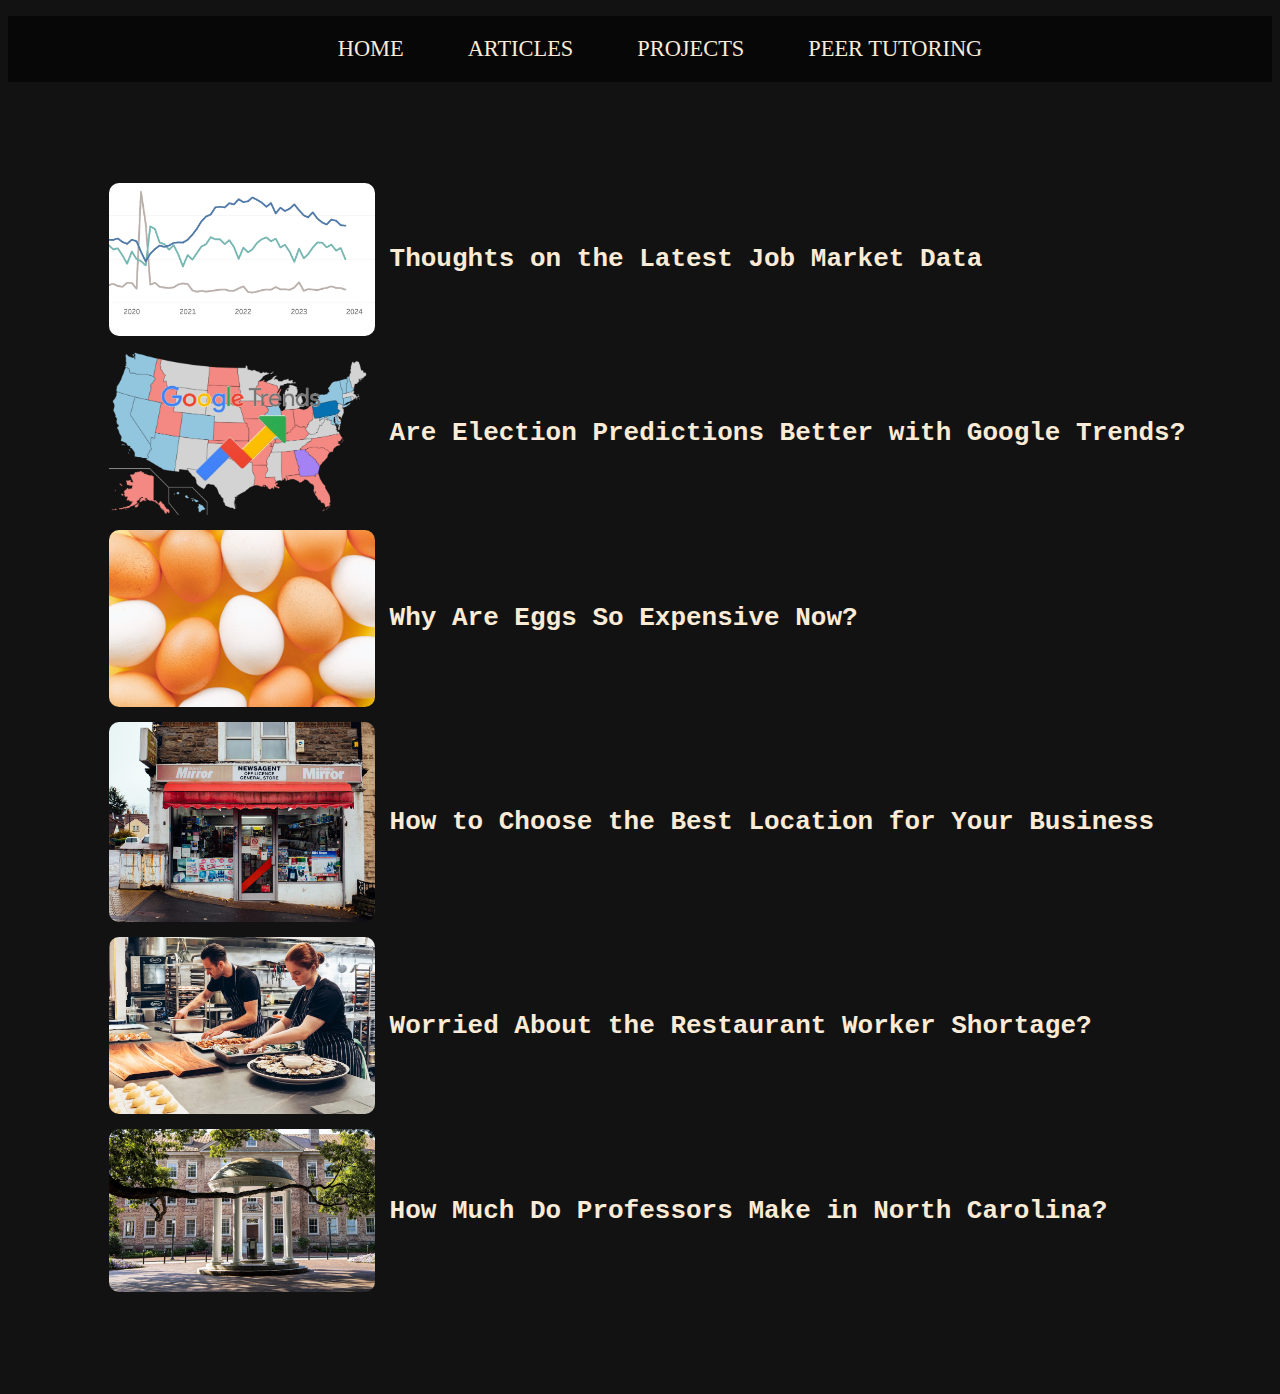
<file: articles/index.html>
<!DOCTYPE html>
<html lang="en">
    <head>

        <!-- Google tag (gtag.js) -->
        <script async src="https://www.googletagmanager.com/gtag/js?id=G-FD47FPSN6Q"></script>
        <script>
        window.dataLayer = window.dataLayer || [];
        function gtag(){dataLayer.push(arguments);}
        gtag('js', new Date());

        gtag('config', 'G-FD47FPSN6Q');
        </script>

        <meta charset="UTF-8">
        <meta name="viewport" content="width=device-width, initial-scale=1">
        <link rel="stylesheet" type="text/css" href="../css/articleHome.css"/>
        <script src="../js/links.js" defer></script>
        <title>Articles</title>
    </head>

        
    <body>
        <nav>
            <ul id="menu">
                <li id="linkHome" data-link="../index.html">HOME</li>
                <li id="linkArticles" data-link="index.html">ARTICLES</li>
                <li id="linkProjects" data-link="../projects.html">PROJECTS</li>
                <li id="linkTutoring" data-link="../resources/PeerTutoringFlyer.pdf">PEER TUTORING</li>
            </ul>
        </nav>
        <div class="content">
            <div class="article-table">
                <img class="article-img" src="assets/job_market_2024_cover.png"/>
                <a class="article-link" href="job_market_jan_2024.html">Thoughts on the Latest Job Market Data</a>
                <img class="article-img" src="assets/gtstates-1-768x475.png" alt="US Google Trends"/>
                <a class="article-link" href="are_election_predictions_better_with_google.html">Are Election Predictions Better with Google Trends?</a>

                <img class="article-img" src="assets/pexels-anna-shvets-4045568-scaled.jpg" alt="Eggs"/>
                <a class="article-link" href="why_are_eggs_so_expensive.html">Why Are Eggs So Expensive Now?</a>
                <img class="article-img" src="assets/pexels-ellie-burgin-3274845-2048x1547.jpg" alt="Building"/>
                <a class="article-link" href="how_to_choose_the_best_location_for_your_business.html">How to Choose the Best Location for Your Business</a>
                <img class="article-img" src="assets/pexels-elle-hughes-2696064-2048x1365.jpg" alt="Workers in a Kitchen"/>
                <a class="article-link" href="worried_about_restaurant_shortage.html">Worried About the Restaurant Worker Shortage?</a>
                <img class="article-img" src="assets/uncchapelhill.jpeg" alt="UNC Chapel Hill"/>
                <a class="article-link" href="professors.html">How Much Do Professors Make in North Carolina?</a>
            </div>
    </div>

    </body>
</html>
</file>
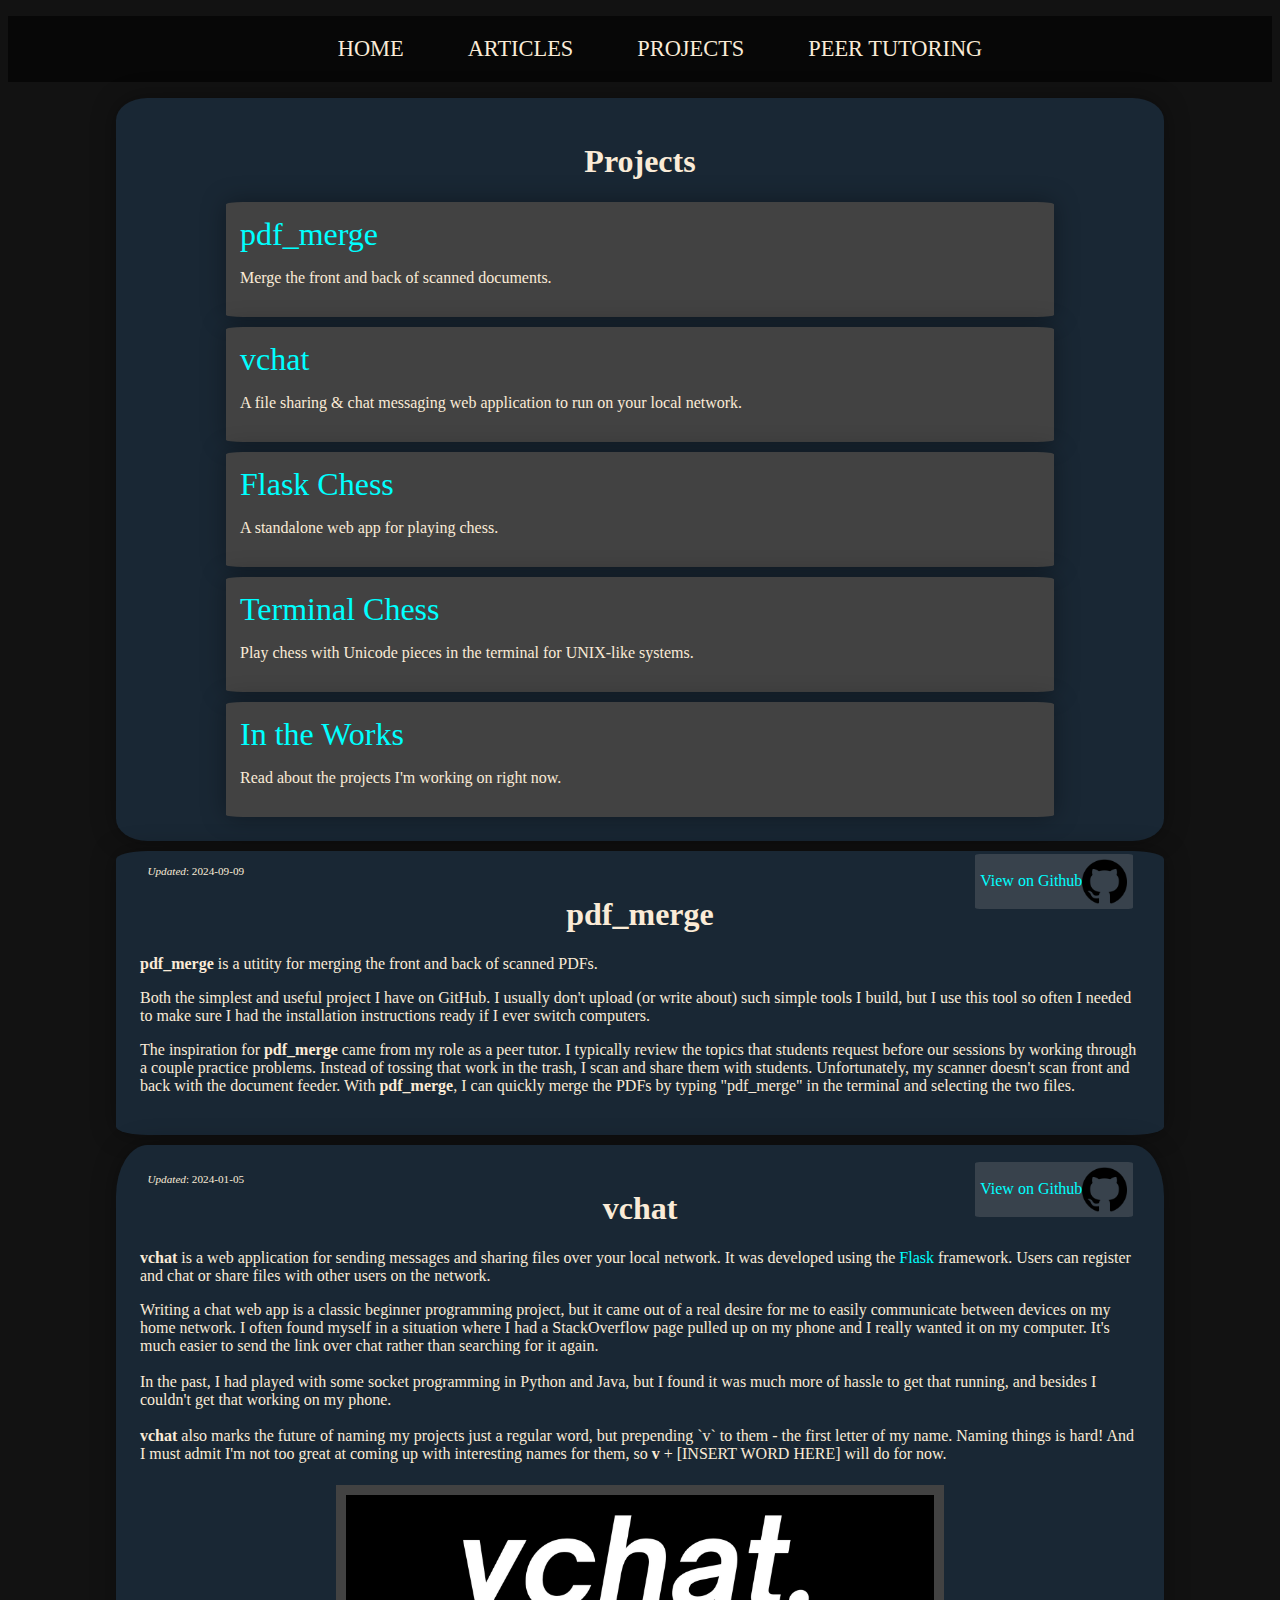
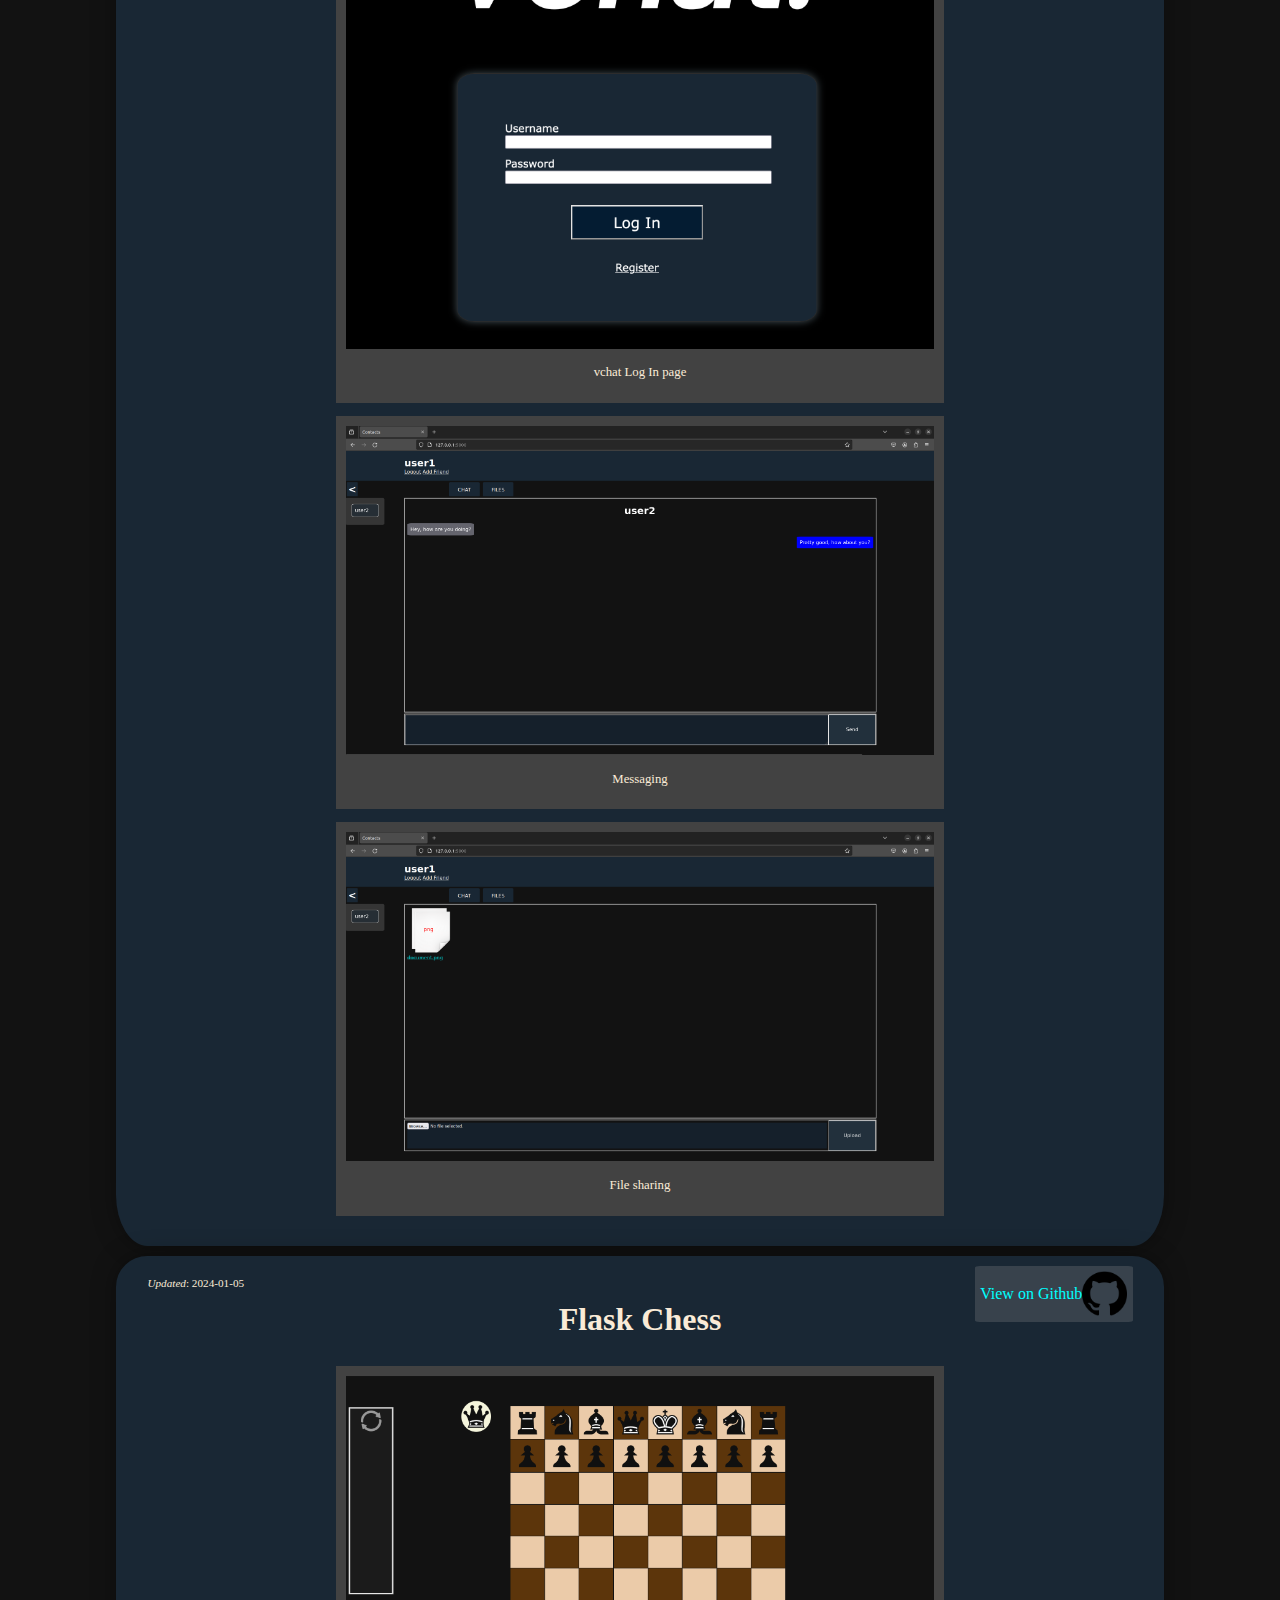
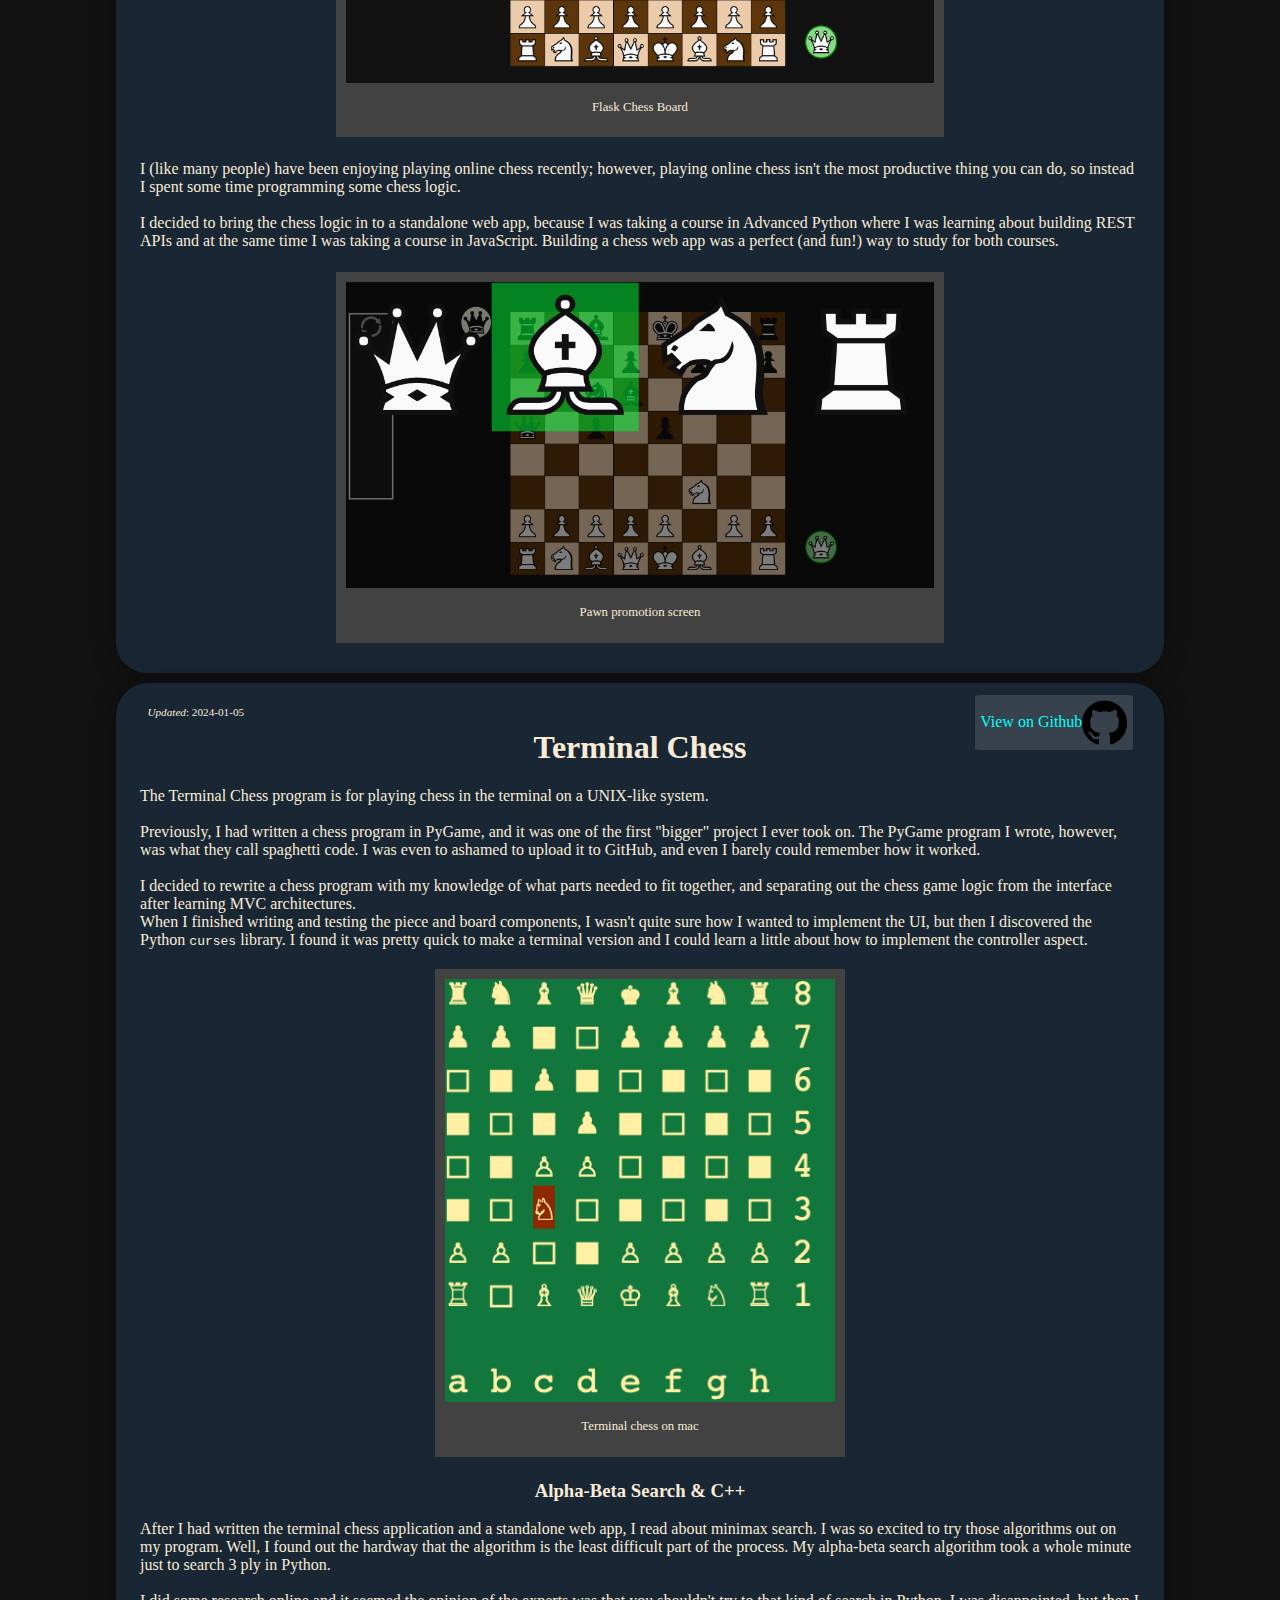
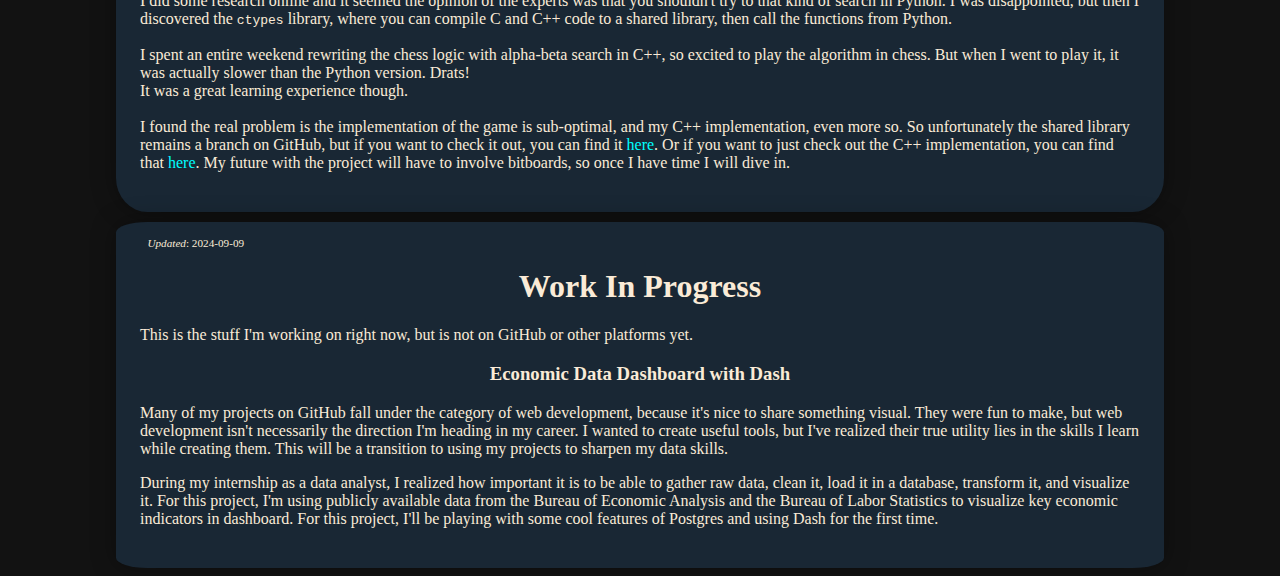
<file: projects.html>
<!DOCTYPE html>
<html>

<head>

    <!-- Google tag (gtag.js) -->
    <script async src="https://www.googletagmanager.com/gtag/js?id=G-FD47FPSN6Q"></script>
    <script>
    window.dataLayer = window.dataLayer || [];
    function gtag(){dataLayer.push(arguments);}
    gtag('js', new Date());

    gtag('config', 'G-FD47FPSN6Q');
    </script>

    <meta name="viewport" content="width=device-width, initial-scale=1" />
    <link href="css/projects.css" rel="stylesheet" />
    <script src="js/links.js" defer></script>
    <title>Projects</title>
</head>
<body>

<nav>
    <ul id="menu">
        <li id="linkHome" data-link="index.html">HOME</li>
        <li id="linkArticles" data-link="articles/index.html">ARTICLES</li>
        <li id="linkProjects" data-link="projects.html">PROJECTS</li>
        <li id="linkTutoring" data-link="resources/PeerTutoringFlyer.pdf">PEER TUTORING</li>
    </ul>
</nav>

<div class="card">
    <h1 class="card-title">Projects</h1>
    <div class="table-of-contents">
        <div class="table-entry">
            <a href="#pdf_merge">pdf_merge</a>
            <p>Merge the front and back of scanned documents.</p>
        </div>
        <div class="table-entry">
            <a href="#vchat">vchat</a>
            <p>A file sharing & chat messaging web application to run on your local network.</p>
        </div>
        <div class="table-entry">
            <a href="#flask-chess">Flask Chess</a>
            <p>A standalone web app for playing chess.</p>
        </div>
        <div class="table-entry">
            <a href="#terminal-chess">Terminal Chess</a>
            <p>Play chess with Unicode pieces in the terminal for UNIX-like systems.</p>
        </div>
        <div class="table-entry">
            <a href="#in-progress">In the Works</a>
            <p>Read about the projects I'm working on right now.</p>
        </div>
    </div>
</div>

<div class="card">
    <a name="pdf_merge"></a>
    <h1 class="card-title">pdf_merge</h1>
    <div class="card-content">
        <p>
            <b>pdf_merge</b> is a utitity for merging the front and back of scanned PDFs.
        </p>
        <p>
            Both the simplest and useful project I have on GitHub. I usually don't upload (or write about)
            such simple tools I build, but I use this tool so often I needed to make sure I had the 
            installation instructions ready if I ever switch computers.
        </p>
        <p>
            The inspiration for <b>pdf_merge</b> came from my role as a peer tutor. I typically review
            the topics that students request before our sessions by working through a couple practice
            problems. Instead of tossing that work in the trash, I scan and share them
            with students. Unfortunately, my scanner doesn't scan front and back with the document feeder.
            With <b>pdf_merge</b>, I can quickly merge the PDFs by typing "pdf_merge" in the terminal and 
            selecting the two files.
        </p>
    </div>
    <div class="updated">
        <p><i>Updated</i>: 2024-09-09</p>
    </div>
    <div class="github-view">
        <a href="https://github.com/vincentarcuri/pdf_merge" target="_blank">View on Github</a>
        <img src="images/github-logo.png"/>
    </div>
</div>

<div class="card">
    <a name="vchat"></a>
    <h1 class="card-title">vchat</h1>
    <div class="card-content">
        <p>
            <b>vchat</b> is a web application for sending messages and sharing files over your local network. It was developed using the 
            <a href="https://flask.palletsprojects.com/">Flask</a> framework. Users can register and chat or share files with other 
            users on the network.
        </p>
        <p>
            Writing a chat web app is a classic beginner programming project, but it came out of a real desire for me to easily
            communicate between devices on my home network. I often found myself in a situation where I had a StackOverflow page
            pulled up on my phone and I really wanted it on my computer. It's much easier to send the link over chat rather than 
            searching for it again.<br/><br/>
            In the past, I had played with some socket programming in Python and Java, but I found it was much more of hassle to
            get that running, and besides I couldn't get that working on my phone.<br/><br/>
            <b>vchat</b> also marks the future of naming my projects just a regular word, but prepending `v` to them - the first
            letter of my name. Naming things is hard! And I must admit I'm not too great at coming up with interesting names for them,
            so <b>v</b> + [INSERT WORD HERE] will do for now.
        </p>
        <div class="img-cards">
            <div class="img-card">
                <img src="images/vchat-login.png" alt="Log In Screen for vchat"/>
                <p>vchat Log In page</p>
            </div>
            <div class="img-card">
                <img src="images/vchat-chat.png" alt="Chat screen for vchat"/>
                <p>Messaging</p>
            </div>
            <div class="img-card">
                <img src="images/vchat-files.png" alt="File sharing in vchat"/>
                <p>File sharing</p>
            </div>
        </div>
    </div>
    <div class="updated">
        <p><i>Updated</i>: 2024-01-05</p>
    </div>
    <div class="github-view">
        <a href="https://github.com/vincentarcuri/vchat" target="_blank">View on Github</a>
        <img src="images/github-logo.png"/>
    </div>
</div>

<div class="card">
    <a name="flask-chess"></a>
    <h1 class="card-title">Flask Chess</h1>
    <div class="card-content">
        <div class="img-cards">
            <div class="img-card">
                <img src="images/flask-chess-board.png" alt="Chess board for Flask Chess"/>
                <p>Flask Chess Board</p>
            </div>
        </div>
        <p>
            I (like many people) have been enjoying playing online chess recently; however, playing online
            chess isn't the most productive thing you can do, so instead I spent some time programming some chess logic.
            <br/><br/>
            I decided to bring the chess logic in to a standalone web app, because I was taking a course in Advanced Python where I 
            was learning about building REST APIs and at the same time I was taking a course in JavaScript. Building a chess web
            app was a perfect (and fun!) way to study for both courses.
        </p>
        <div class="img-cards">
            <div class="img-card">
                <img src="images/flask-chess-promtion.png" alt="Pawn promotiion in Flask Chess"/>
                <p>Pawn promotion screen</p>
            </div>
        </div>
    </div>
    <div class="updated">
        <p><i>Updated</i>: 2024-01-05</p>
    </div>
    <div class="github-view">
        <a href="https://github.com/vincentarcuri/flask-chess" target="_blank">View on Github</a>
        <img src="images/github-logo.png"/>
    </div>
</div>

<div class="card">
    <a name="terminal-chess"></a>
    <h1 class="card-title">Terminal Chess</h1>
    <p>
        The Terminal Chess program is for playing chess in the terminal on a UNIX-like system.
        <br/><br/>
        Previously, I had written a chess program in PyGame, and it was one of the first "bigger" project I ever took on.
        The PyGame program I wrote, however, was what they call spaghetti code. I was even to ashamed to upload it to GitHub,
        and even I barely could remember how it worked.
        <br/><br/>
        I decided to rewrite a chess program with my knowledge of what parts needed to fit together, and separating out the 
        chess game logic from the interface after learning MVC architectures.<br/>
        When I finished writing and testing the piece and board components, I wasn't quite sure how I wanted to implement the UI,
        but then I discovered the Python <code>curses</code> library. I found it was pretty quick to make a terminal version and I could 
        learn a little about how to implement the controller aspect.
    </p>
    <div class="img-cards">
        <div class="img-card">
            <img src="images/terminal-chess-board.png" alt="Terminal Chess board"/>
            <p>Terminal chess on mac</p>
        </div>
    </div>
    <h3 class="card-title">Alpha-Beta Search & C++</h3>
    <p>
        After I had written the terminal chess application and a standalone web app, I read about minimax search. I was so excited
        to try those algorithms out on my program. Well, I found out the hardway that the algorithm is the least difficult part of 
        the process. My alpha-beta search algorithm took a whole minute just to search 3 ply in Python.
        <br/><br/>
        I did some research online and it seemed the opinion of the experts was that you shouldn't try to that kind of search in Python.
        I was disappointed, but then I discovered the <code>ctypes</code> library, where you can compile C and C++ code to a shared library,
        then call the functions from Python.
        <br/><br/>
        I spent an entire weekend rewriting the chess logic with alpha-beta search in C++, so excited to play the algorithm in chess.
        But when I went to play it, it was actually slower than the Python version. Drats!<br/>
        It was a great learning experience though.
        <br/><br/>
        I found the real problem is the implementation of the game is sub-optimal, and my C++ implementation, even more so.
        So unfortunately the shared library remains a branch on GitHub, but if you want to check it out, you can find it
        <a href="https://github.com/vincentarcuri/terminal-chess/tree/CPP-Minimax" target="_blank">here</a>. Or if you want to just check out the C++ implementation,
        you can find that <a href="https://github.com/vincentarcuri/cpp-chess-files", target="_blank">here</a>. My future with the project will have to involve
        bitboards, so once I have time I will dive in.
    </p>
    <div class="updated">
        <p><i>Updated</i>: 2024-01-05</p>
    </div>
    <div class="github-view">
        <a href="https://github.com/vincentarcuri/terminal-chess" target="_blank">View on Github</a>
        <img src="images/github-logo.png"/>
    </div>
</div>
<div class="card">
    <a name="in-progress"></a>
    <h1 class="card-title">Work In Progress</h1>
    This is the stuff I'm working on right now, but is not on GitHub or other platforms yet.
    <h3 class="card-title">Economic Data Dashboard with Dash</h3>
    <p>
        Many of my projects on GitHub fall under the category of web development, because it's nice
        to share something visual. They were fun to make, but web development isn't necessarily
        the direction I'm heading in my career. I wanted to create useful tools, but I've realized
        their true utility lies in the skills I learn while creating them. This will be a transition to
        using my projects to sharpen my data skills.
    </p>
    <p>
        During my internship as a data analyst, I realized how important it is to be able to gather raw data,
        clean it, load it in a database, transform it, and visualize it. For this project, I'm using publicly
        available data from the Bureau of Economic Analysis and the Bureau of Labor Statistics to visualize
        key economic indicators in dashboard. For this project, I'll be playing with some cool features of 
        Postgres and using Dash for the first time.
    </p>
    
    <div class="updated">
        <p><i>Updated</i>: 2024-09-09</p>
    </div>
</div>

</body>
</html>
</file>
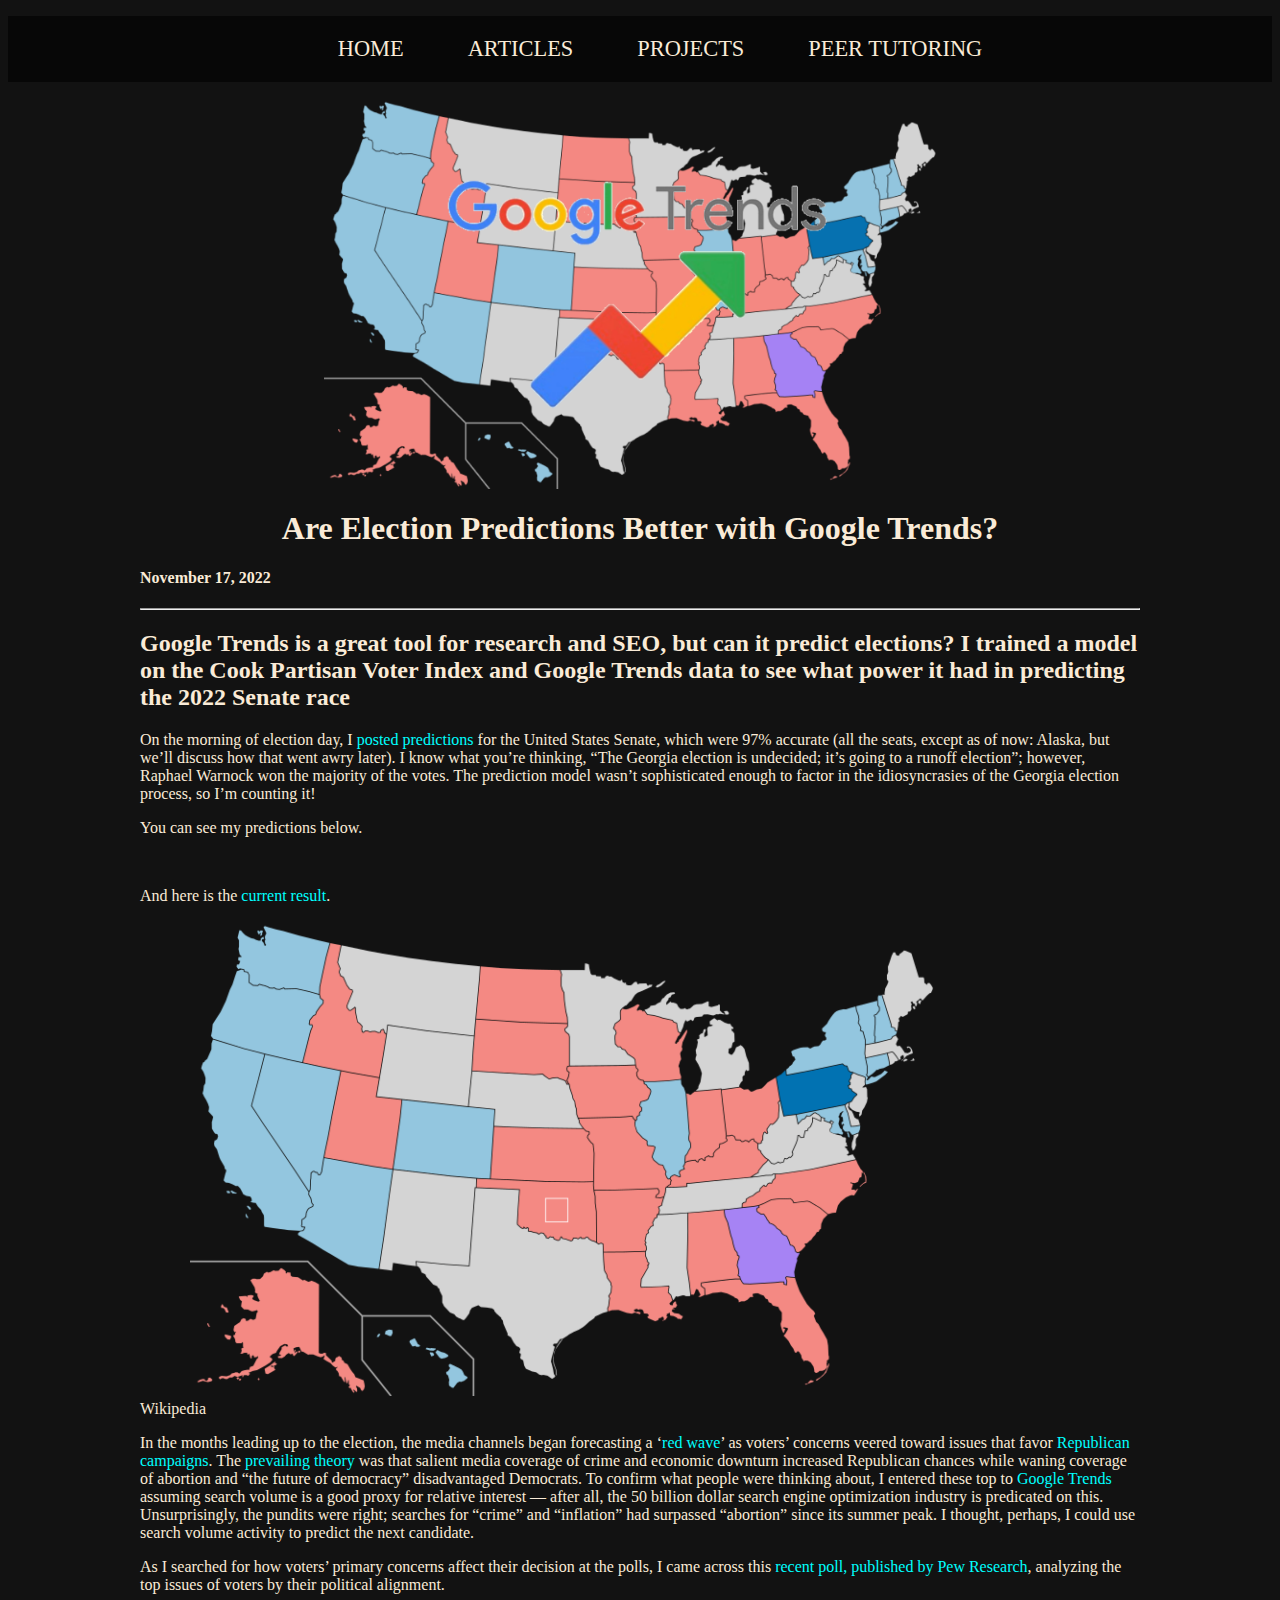
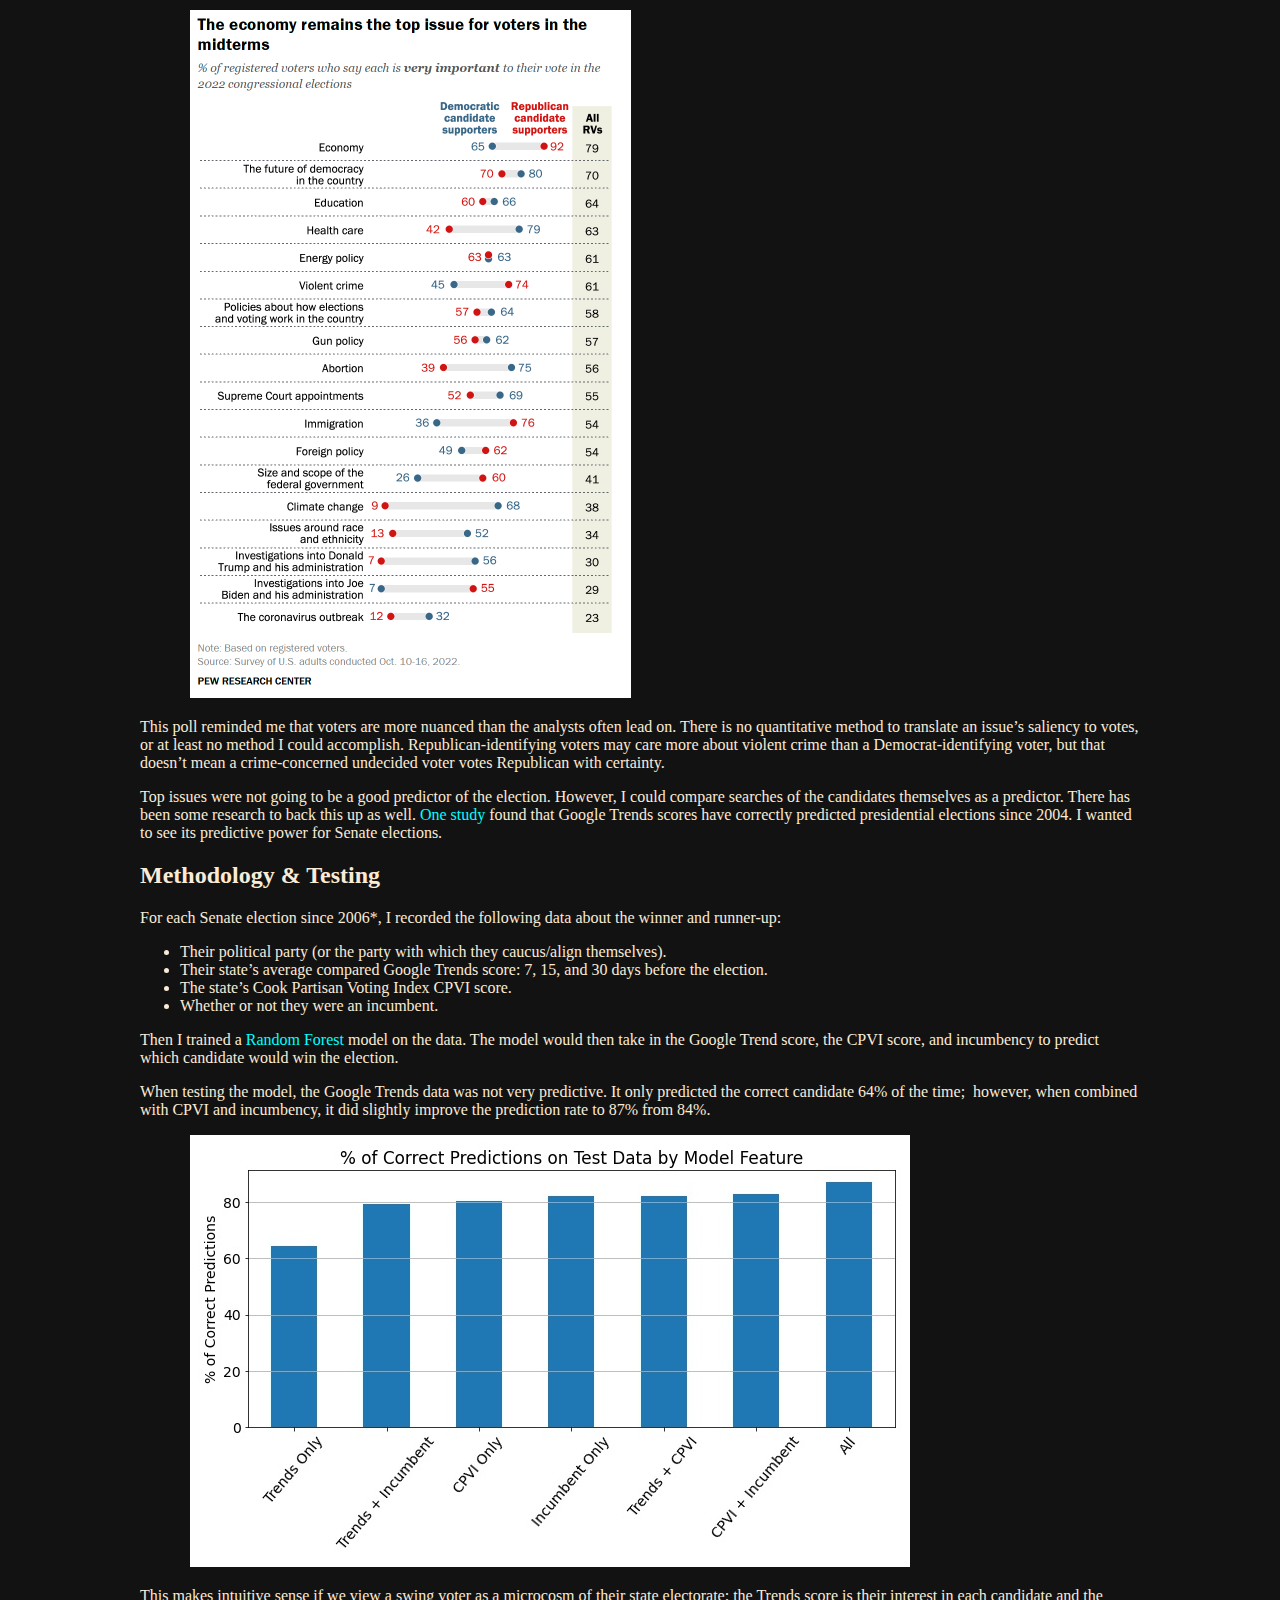
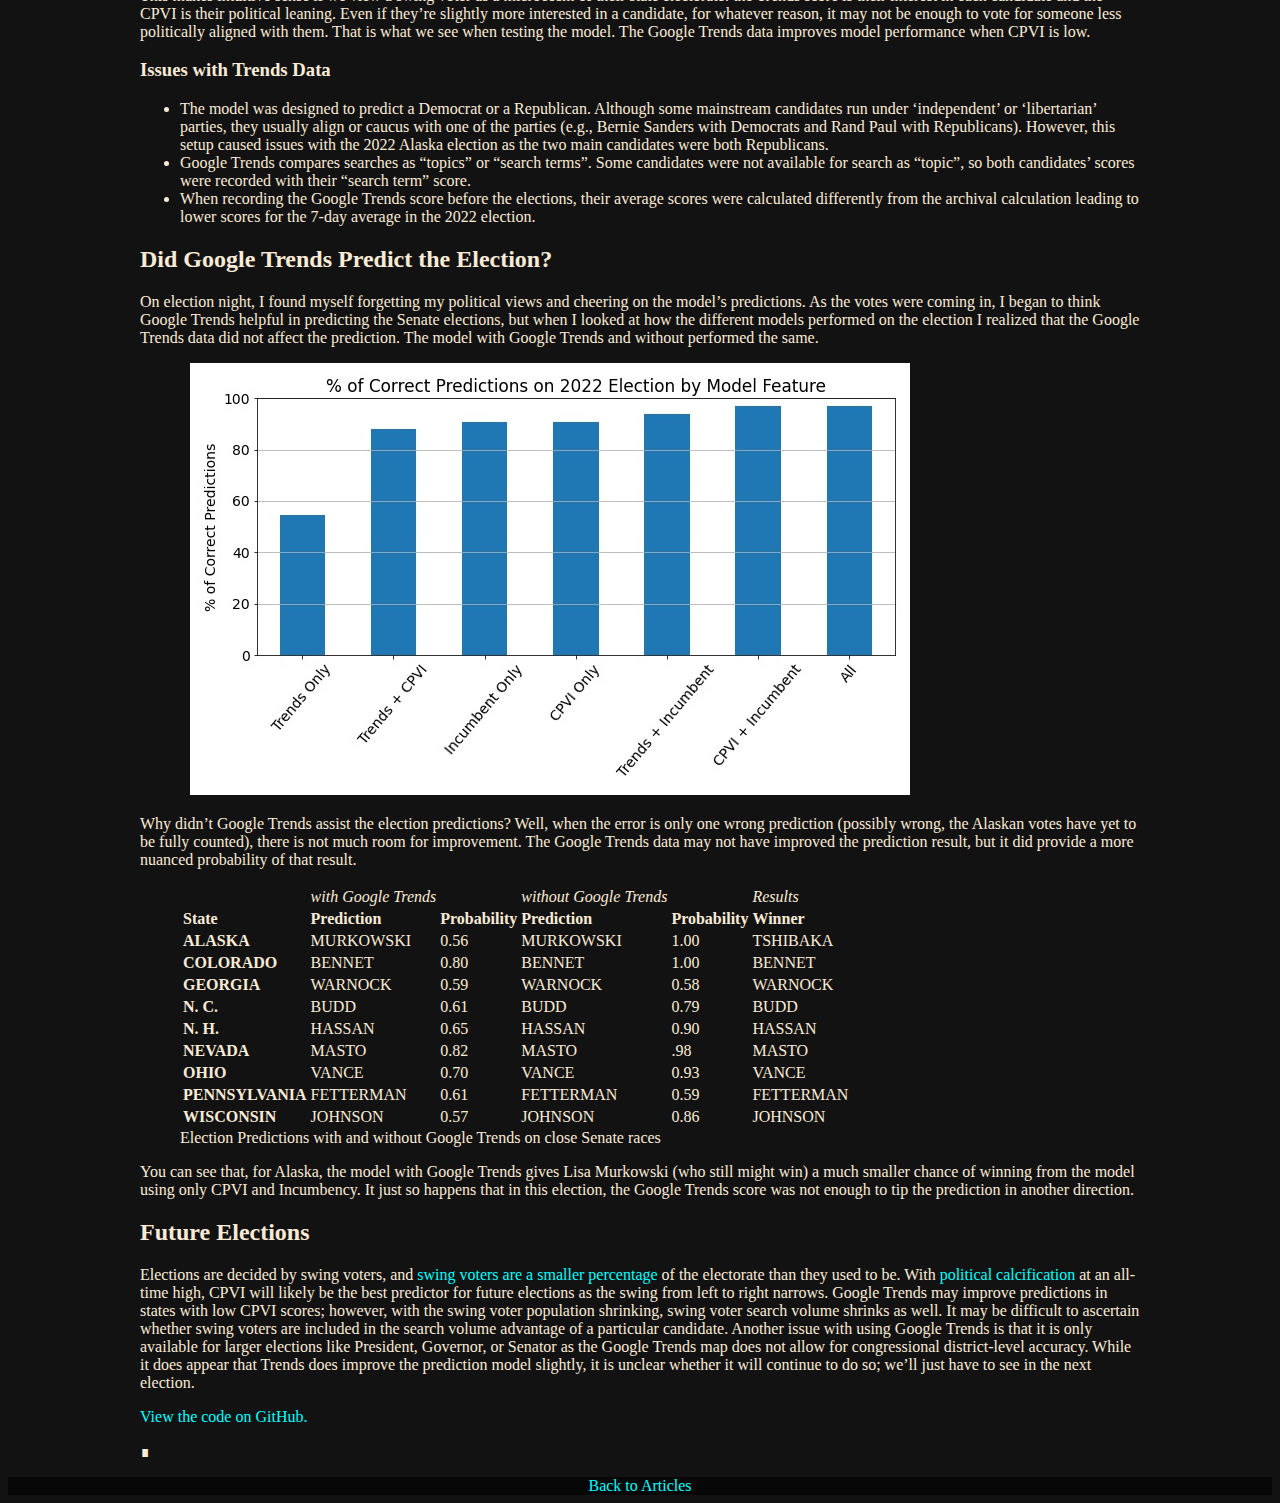
<file: articles/are_election_predictions_better_with_google.html>
<!DOCTYPE html>
<html>

<head>

    <!-- Google tag (gtag.js) -->
    <script async src="https://www.googletagmanager.com/gtag/js?id=G-FD47FPSN6Q"></script>
    <script>
    window.dataLayer = window.dataLayer || [];
    function gtag(){dataLayer.push(arguments);}
    gtag('js', new Date());

    gtag('config', 'G-FD47FPSN6Q');
    </script>

    <meta charset="UTF-8">
    <meta name="viewport" content="width=device-width, initial-scale=1">
    <link rel="stylesheet" type="text/css" href="../css/article.css" />
    <script src="../js/links.js" defer></script>
    <title>Are Election Predictions Better with Google Trends?</title>
</head>

<body>
    <nav>
        <ul id="menu">
            <li id="linkHome" data-link="../index.html">HOME</li>
            <li id="linkArticles" data-link="index.html">ARTICLES</li>
            <li id="linkProjects" data-link="../projects.html">PROJECTS</li>
            <li id="linkTutoring" data-link="../resources/PeerTutoringFlyer.pdf">PEER TUTORING</li>
        </ul>
    </nav>

    <div id="heading">
        <img src="assets/gtstates-1-768x475.png" alt="US Google Trends" class="title-image">
        <div class="title-text">
            <h1>Are Election Predictions Better with Google Trends?</h1>
        </div>
    </div>
    <div class="article">
        <h4>November 17, 2022</h4>
        <hr>
        <h2>Google Trends is a great tool for research and SEO, but can it predict elections? I trained a model on the
            Cook Partisan Voter Index and Google Trends data to see what power it had in predicting the 2022 Senate race
        </h2>
        <p>
            On the morning of election day, I <a
                href="https://public.tableau.com/views/SenateElectionPredictionwithGoogleTrends2022-11-7/US?:language=en-US&amp;:display_count=n&amp;:origin=viz_share_link"
                target="_blank" rel="noopener">posted predictions</a> for the United States Senate, which were 97%
            accurate (all the seats, except as of now: Alaska, but we’ll discuss how that went awry later). I know what
            you’re thinking, “The Georgia election is undecided; it’s going to a runoff election”; however, Raphael
            Warnock won the majority of the votes. The prediction model wasn’t sophisticated enough to factor in the
            idiosyncrasies of the Georgia election process, so I’m counting it!
        </p>
        <p>You can see my predictions below.</p>
        <div class="tableau">
            <div class="tableauPlaceholder" id="viz1668704741761" style="position: relative"><noscript><a href="#"><img
                            alt=" "
                            src="https://public.tableau.com/static/images/Se/SenateElectionPredictionwithGoogleTrends2022-11-7/US/1_rss.png"
                            style="border: none"></a></noscript><object class="tableauViz" style="display:none;">
                    <param name="host_url" value="https%3A%2F%2Fpublic.tableau.com%2F">
                    <param name="embed_code_version" value="3">
                    <param name="site_root" value="">
                    <param name="name" value="SenateElectionPredictionwithGoogleTrends2022-11-7/US">
                    <param name="tabs" value="yes">
                    <param name="toolbar" value="no">
                    <param name="static_image"
                        value="https://public.tableau.com/static/images/Se/SenateElectionPredictionwithGoogleTrends2022-11-7/US/1.png">
                    <param name="animate_transition" value="yes">
                    <param name="display_static_image" value="yes">
                    <param name="display_spinner" value="yes">
                    <param name="display_overlay" value="yes">
                    <param name="display_count" value="yes">
                    <param name="language" value="en-US">
                </object></div>
            <p>
                <script
                    type="text/javascript">                    var divElement = document.getElementById('viz1668704741761'); var vizElement = divElement.getElementsByTagName('object')[0]; if (divElement.offsetWidth > 800) { vizElement.style.minWidth = '420px'; vizElement.style.maxWidth = '100%'; vizElement.style.minHeight = '610px'; vizElement.style.maxHeight = (divElement.offsetWidth * 0.75) + 'px'; } else if (divElement.offsetWidth > 500) { vizElement.style.minWidth = '420px'; vizElement.style.maxWidth = '100%'; vizElement.style.minHeight = '610px'; vizElement.style.maxHeight = (divElement.offsetWidth * 0.75) + 'px'; } else { vizElement.style.width = '100%'; vizElement.style.minHeight = '800px'; vizElement.style.maxHeight = (divElement.offsetWidth * 1.77) + 'px'; } var scriptElement = document.createElement('script'); scriptElement.src = 'https://public.tableau.com/javascripts/api/viz_v1.js'; vizElement.parentNode.insertBefore(scriptElement, vizElement);                </script>
            </p>
        </div>
        <p>And here is the <a href="https://en.wikipedia.org/wiki/2022_United_States_Senate_elections" target="_blank"
                rel="noopener">current result</a>.
        </p>
        <img src="assets/2022ussenate-768x475.png" style="max-width:100%; margin-left: 5%;">
        <figcaption>Wikipedia</figcaption>
        <p>
            In the months leading up to the election, the media channels began forecasting a ‘<a
                href="https://www.nytimes.com/2022/10/25/us/politics/blue-states-midterm-landscape.htm" target="_blank"
                rel="noopener">red wave</a>’ as voters’ concerns veered toward issues that favor&nbsp;<a
                href="https://www.nytimes.com/2022/10/17/us/politics/republicans-economy-nyt-siena-poll.html"
                target="_blank" rel="noopener">Republican campaigns</a>. The <a
                href="https://www.nytimes.com/2022/10/20/podcasts/the-daily/midterms-polling-swing-voters.html"
                target="_blank" rel="noopener">prevailing theory</a> was that salient media coverage of crime and
            economic downturn increased Republican chances while waning coverage of abortion and “the future of
            democracy” disadvantaged Democrats. To confirm what people were thinking about, I entered these top to <a
                href="https://trends.google.com/trends/?geo=US">Google Trends</a> assuming search volume is a good proxy
            for relative interest — after all, the 50 billion dollar search engine optimization industry is predicated
            on this. Unsurprisingly, the pundits were right; searches for “crime” and “inflation” had surpassed
            “abortion” since its summer peak. I thought, perhaps, I could use search volume activity to predict the next
            candidate.
        </p>
        <p>
            As I searched for how voters’ primary concerns affect their decision at the polls, I came across this <a
                href="https://www.pewresearch.org/politics/2022/10/20/the-midterm-elections-and-views-of-biden/"
                target="_blank" rel="noopener">recent poll, published by Pew Research</a>, analyzing the top issues of
            voters by their political alignment.
        </p>
        <img src="assets/pewresearch.png" style="max-width: 100%; margin-left:5%">
        <p>
            This poll reminded me that voters are more nuanced than the analysts often lead on. There is no quantitative
            method to translate an issue’s saliency to votes, or at least no method I could accomplish.
            Republican-identifying voters may care more about violent crime than a Democrat-identifying voter, but that
            doesn’t mean a crime-concerned undecided voter votes Republican with certainty.
        </p>
        <p>
            Top issues were not going to be a good predictor of the election. However, I could compare searches of the
            candidates themselves as a predictor. There has been some research to back this up as well. <a
                href="https://journals.sagepub.com/doi/abs/10.1177/0002764220975067" target="_blank" rel="noopener">One
                study</a> found that Google Trends scores have correctly predicted presidential elections since 2004. I
            wanted to see its predictive power for Senate elections.
        </p>
        <h2>Methodology & Testing</h2>
        <p>For each Senate election since 2006*, I recorded the following data about the winner and runner-up:</p>
        <ul>
            <li>Their political party (or the party with which they caucus/align themselves).</li>
            <li>Their state’s average compared Google Trends score: 7, 15, and 30 days before the election.</li>
            <li>The state’s Cook Partisan Voting Index CPVI score.</li>
            <li>Whether or not they were an incumbent.</li>
        </ul>
        <p>
            Then I trained a <a href="https://www.ibm.com/cloud/learn/random-forest" target="_blank"
                rel="noopener">Random Forest</a> model on the data. The model would then take in the Google Trend score,
            the CPVI score, and incumbency to predict which candidate would win the election.
        </p>
        <p>
            When testing the model, the Google Trends data was not very predictive. It only predicted the correct
            candidate 64% of the time;&nbsp; however, when combined with CPVI and incumbency, it did slightly improve
            the prediction rate to 87% from 84%.
        </p>
        <img src="assets/historical.jpeg" style="max-width: 100%; margin-left:5%">
        <p>This makes intuitive sense if we view a swing voter as a microcosm of their state electorate: the Trends
            score is their interest in each candidate and the CPVI is their political leaning. Even if they’re slightly
            more interested in a candidate, for whatever reason, it may not be enough to vote for someone less
            politically aligned with them. That is what we see when testing the model. The Google Trends data improves
            model performance when CPVI is low.
        </p>
        <h3>Issues with Trends Data</h3>
        <ul>
            <li>The model was designed to predict a Democrat or a Republican. Although some mainstream candidates run
                under ‘independent’ or ‘libertarian’ parties, they usually align or caucus with one of the parties
                (e.g., Bernie Sanders with Democrats and Rand Paul with Republicans). However, this setup caused issues
                with the 2022 Alaska election as the two main candidates were both Republicans.
            </li>
            <li>Google Trends compares searches as “topics” or “search terms”. Some candidates were not available for
                search as “topic”, so both candidates’ scores were recorded with their “search term” score.
            </li>
            <li>When recording the Google Trends score before the elections, their average scores were calculated
                differently from the archival calculation leading to lower scores for the 7-day average in the 2022
                election.
            </li>
        </ul>
        <h2>Did Google Trends Predict the Election?</h2>
        <p>On election night, I found myself forgetting my political views and cheering on the model’s predictions. As
            the votes were coming in, I began to think Google Trends helpful in predicting the Senate elections, but
            when I looked at how the different models performed on the election I realized that the Google Trends data
            did not affect the prediction. The model with Google Trends and without performed the same.
        </p>
        <img src="assets/midterms.jpeg" style="max-width: 100%; margin-left:5%">
        <p>Why didn’t Google Trends assist the election predictions? Well, when the error is only one wrong prediction
            (possibly wrong, the Alaskan votes have yet to be fully counted), there is not much room for improvement.
            The Google Trends data may not have improved the prediction result, but it did provide a more nuanced
            probability of that result.
        </p>
        <figure>
            <table>
                <tbody>
                    <tr>
                        <td class="has-text-align-center" data-align="center"></td>
                        <td><em>with Google Trends</em></td>
                        <td></td>
                        <td><em>without Google Trends</em></td>
                        <td></td>
                        <td><em>Results</em></td>
                    </tr>
                    <tr>
                        <td class="has-text-align-center" data-align="center"><strong>State</strong></td>
                        <td><strong>Prediction</strong></td>
                        <td><strong>Probability</strong></td>
                        <td><strong>Prediction</strong></td>
                        <td><strong>Probability</strong></td>
                        <td><strong>Winner</strong></td>
                    </tr>
                    <tr>
                        <td class="has-text-align-center" data-align="center"><strong>ALASKA</strong></td>
                        <td>MURKOWSKI</td>
                        <td>0.56</td>
                        <td>MURKOWSKI</td>
                        <td>1.00</td>
                        <td>TSHIBAKA</td>
                    </tr>
                    <tr>
                        <td class="has-text-align-center" data-align="center"><strong>COLORADO</strong></td>
                        <td>BENNET</td>
                        <td>0.80</td>
                        <td>BENNET</td>
                        <td>1.00</td>
                        <td>BENNET</td>
                    </tr>
                    <tr>
                        <td class="has-text-align-center" data-align="center"><strong>GEORGIA</strong></td>
                        <td>WARNOCK</td>
                        <td>0.59</td>
                        <td>WARNOCK</td>
                        <td>0.58</td>
                        <td>WARNOCK</td>
                    </tr>
                    <tr>
                        <td class="has-text-align-center" data-align="center"><strong>N. C.</strong></td>
                        <td>BUDD</td>
                        <td>0.61</td>
                        <td>BUDD</td>
                        <td>0.79</td>
                        <td>BUDD</td>
                    </tr>
                    <tr>
                        <td class="has-text-align-center" data-align="center"><strong>N. H.</strong></td>
                        <td>HASSAN</td>
                        <td>0.65</td>
                        <td>HASSAN</td>
                        <td>0.90</td>
                        <td>HASSAN</td>
                    </tr>
                    <tr>
                        <td class="has-text-align-center" data-align="center"><strong>NEVADA</strong></td>
                        <td>MASTO</td>
                        <td>0.82</td>
                        <td>MASTO</td>
                        <td>.98</td>
                        <td>MASTO</td>
                    </tr>
                    <tr>
                        <td class="has-text-align-center" data-align="center"><strong>OHIO</strong></td>
                        <td>VANCE</td>
                        <td>0.70</td>
                        <td>VANCE</td>
                        <td>0.93</td>
                        <td>VANCE</td>
                    </tr>
                    <tr>
                        <td class="has-text-align-center" data-align="center"><strong>PENNSYLVANIA</strong></td>
                        <td>FETTERMAN</td>
                        <td>0.61</td>
                        <td>FETTERMAN</td>
                        <td>0.59</td>
                        <td>FETTERMAN</td>
                    </tr>
                    <tr>
                        <td class="has-text-align-center" data-align="center"><strong>WISCONSIN</strong></td>
                        <td>JOHNSON</td>
                        <td>0.57</td>
                        <td>JOHNSON</td>
                        <td>0.86</td>
                        <td>JOHNSON</td>
                    </tr>
                </tbody>
            </table>
            <figcaption class="wp-element-caption">Election Predictions with and without Google Trends on close Senate
                races</figcaption>
        </figure>
        <p>
            You can see that, for Alaska, the model with Google Trends gives Lisa Murkowski (who still might win) a much
            smaller chance of winning from the model using only CPVI and Incumbency. It just so happens that in this
            election, the Google Trends score was not enough to tip the prediction in another direction.
        </p>
        <h2>Future Elections</h2>
        <p>
            Elections are decided by swing voters, and <a
                href="https://www.youtube.com/watch?v=RpdB91u8Q7E&amp;t=2353s&amp;ab_channel=EmoryUniversity"
                target="_blank" rel="noopener">swing voters are a smaller percentage</a> of the electorate than they
            used to be. With <a
                href="https://www.cookpolitical.com/analysis/national/national-politics/calcified-politics-gives-us-another-close-election"
                target="_blank" rel="noopener">political calcification</a> at an all-time high, CPVI will likely be the
            best predictor for future elections as the swing from left to right narrows. Google Trends may improve
            predictions in states with low CPVI scores; however, with the swing voter population shrinking, swing voter
            search volume shrinks as well. It may be difficult to ascertain whether swing voters are included in the
            search volume advantage of a particular candidate. Another issue with using Google Trends is that it is only
            available for larger elections like President, Governor, or Senator as the Google Trends map does not allow
            for congressional district-level accuracy. While it does appear that Trends does improve the prediction
            model slightly, it is unclear whether it will continue to do so; we’ll just have to see in the next
            election.
        </p>
        <p><a href="https://github.com/vincentarcuri/data-analysis-projects/blob/main/SenateElections2022.ipynb"
                target="_blank" rel="noopener">View the code on GitHub.</a>
        </p>
        <p>&#8718</p>
    </div>
    <nav>
        <a href="index.html">Back to Articles</a>
    </nav>
</body>

</html>
</file>
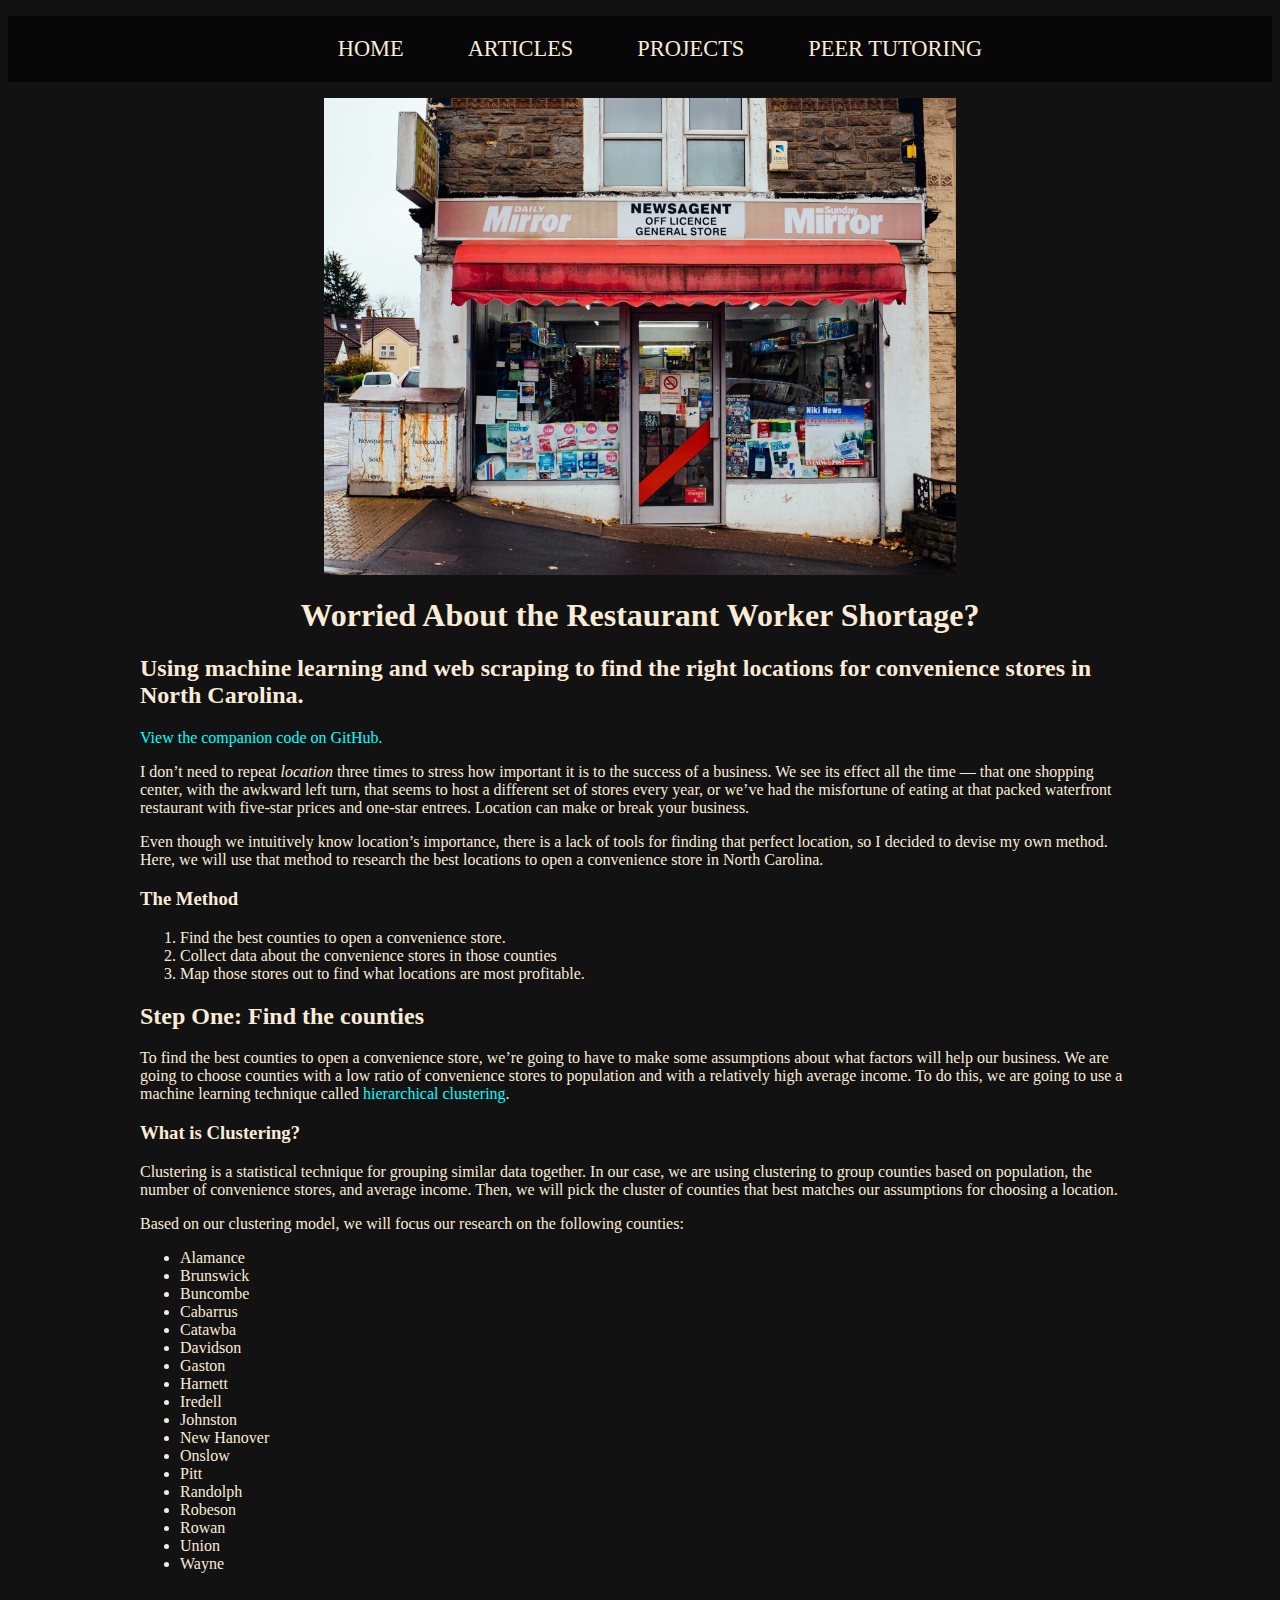
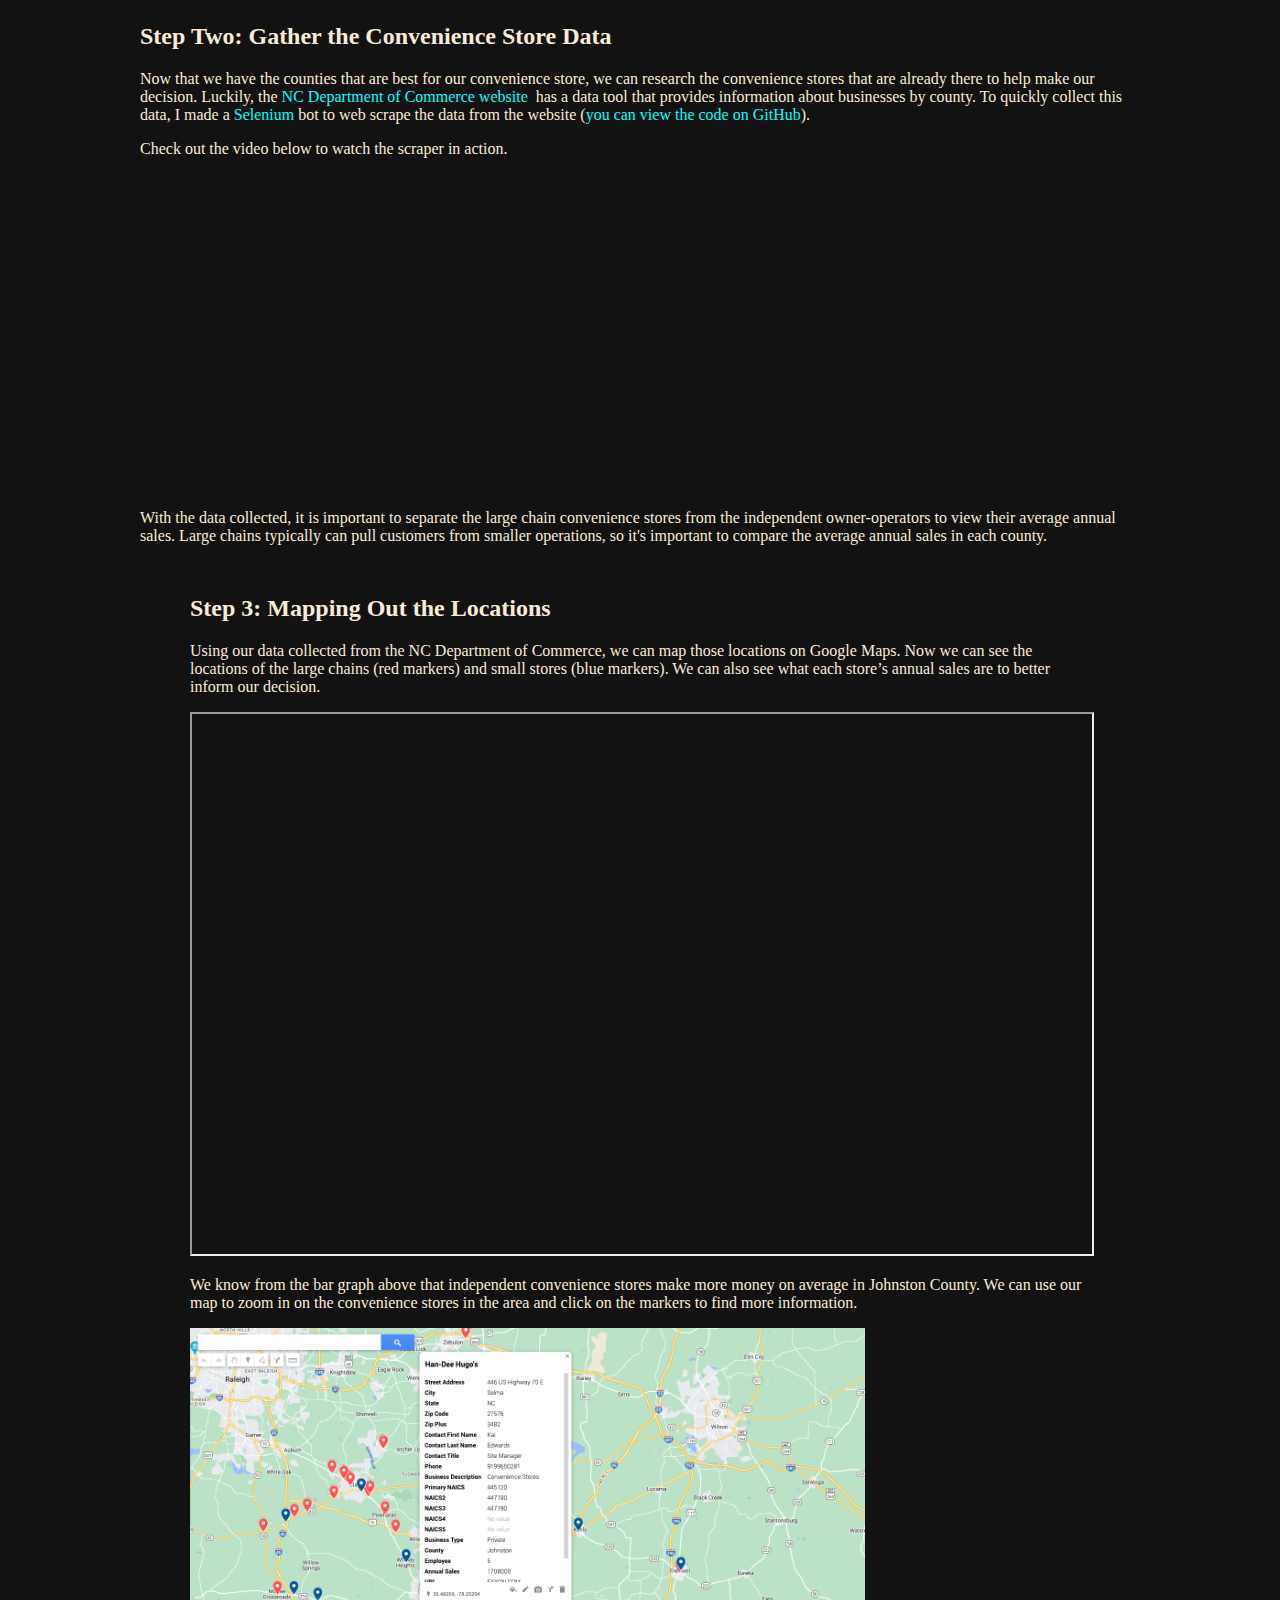
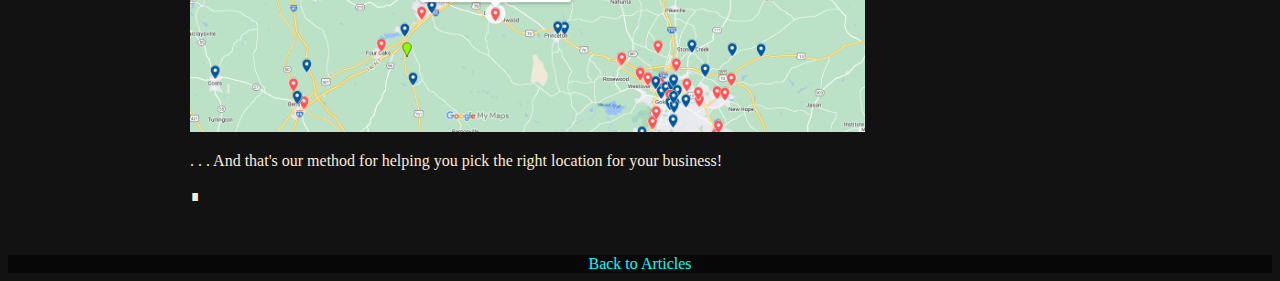
<file: articles/how_to_choose_the_best_location_for_your_business.html>
<!DOCTYPE html>
<html>

<head>

    <!-- Google tag (gtag.js) -->
    <script async src="https://www.googletagmanager.com/gtag/js?id=G-FD47FPSN6Q"></script>
    <script>
    window.dataLayer = window.dataLayer || [];
    function gtag(){dataLayer.push(arguments);}
    gtag('js', new Date());

    gtag('config', 'G-FD47FPSN6Q');
    </script>

    <meta charset="UTF-8">
    <meta name="viewport" content="width=device-width, initial-scale=1">
    <link rel="stylesheet" type="text/css" href="../css/article.css" />
    <script src="../js/links.js" defer></script>
    <title>How to Choose the Best Location for Your Business</title>
</head>

<body>
    <nav>
        <ul id="menu">
            <li id="linkHome" data-link="../index.html">HOME</li>
            <li id="linkArticles" data-link="index.html">ARTICLES</li>
            <li id="linkProjects" data-link="../projects.html">PROJECTS</li>
            <li id="linkTutoring" data-link="../resources/PeerTutoringFlyer.pdf">PEER TUTORING</li>
        </ul>
    </nav>
    <div id="heading">
        <img src="assets/pexels-ellie-burgin-3274845-2048x1547.jpg" alt="Workers in a Kitchen" 
            class="title-image">
        <div class="title-text">
            <h1>Worried About the Restaurant Worker Shortage?</h1>
        </div>
    </div>
    <div class="article">
        <h2>
            Using machine learning and web scraping to find the right locations for convenience stores in North
            Carolina.
        </h2>
        <p>
            <a href="https://github.com/vincentarcuri/data-analysis-projects/blob/main/New%20Markets%20for%20Small%20Business/Convenience%20Stores%20North%20Carolina.ipynb"
                target="_blank" rel="noopener">View the companion code on GitHub.</a>
        </p>
        <p>
            I don’t need to repeat <em>location</em> three times to stress how important it is to the success of a
            business. We see its effect all the time — that one shopping center, with the awkward left turn, that seems
            to host a different set of stores every year, or we’ve had the misfortune of eating at that packed
            waterfront restaurant with five-star prices and one-star entrees. Location can make or break your business.
        </p>
        <p>
            Even though we intuitively know location’s importance, there is a lack of tools for finding that perfect
            location, so I decided to devise my own method. Here, we will use that method to research the best locations
            to open a convenience store in North Carolina.
        </p>
        <h3>The Method</h3>
        <ol>
            <li>Find the best counties to open a convenience store.</li>
            <li>Collect data about the convenience stores in those counties</li>
            <li>Map those stores out to find what locations are most profitable.</li>
        </ol>
        <h2>Step One: Find the counties</h2>
        <p>
            To find the best counties to open a convenience store, we’re going to have to make some assumptions about
            what factors will help our business. We are going to choose counties with a low ratio of convenience stores
            to population and with a relatively high average income. To do this, we are going to use a machine learning
            technique called <a
                href="https://towardsdatascience.com/understanding-the-concept-of-hierarchical-clustering-technique-c6e8243758ec"
                target="_blank" rel="noopener">hierarchical clustering</a>.
        </p>
        <h3>What is Clustering?</h3>
        <p>
            Clustering is a statistical technique for grouping similar data together. In our case, we are using
            clustering to group counties based on population, the number of convenience stores, and average income.
            Then, we will pick the cluster of counties that best matches our assumptions for choosing a location.
        </p>
        <p>Based on our clustering model, we will focus our research on the following counties:</p>
        <ul>
            <li>Alamance</li>
            <li>Brunswick</li>
            <li>Buncombe</li>
            <li>Cabarrus</li>
            <li>Catawba</li>
            <li>Davidson</li>
            <li>Gaston</li>
            <li>Harnett</li>
            <li>Iredell</li>
            <li>Johnston</li>
            <li>New Hanover</li>
            <li>Onslow</li>
            <li>Pitt</li>
            <li>Randolph</li>
            <li>Robeson</li>
            <li>Rowan</li>
            <li>Union</li>
            <li>Wayne</li>
        </ul>
        <div class="tableau">
            <div class="tableauPlaceholder" id="viz1664725460544" style="position: relative"><noscript><a href="#"><img
                            alt=" "
                            src="https://public.tableau.com/static/images/Be/BestConvenienceStoreLocationsinNorthCarolina/ConvenienceStoreMarketsinNorthCarolina/1_rss.png"
                            style="border: none"></a></noscript><object class="tableauViz" style="display:none;">
                    <param name="host_url" value="https%3A%2F%2Fpublic.tableau.com%2F">
                    <param name="embed_code_version" value="3">
                    <param name="site_root" value="">
                    <param name="name"
                        value="BestConvenienceStoreLocationsinNorthCarolina/ConvenienceStoreMarketsinNorthCarolina">
                    <param name="tabs" value="no">
                    <param name="toolbar" value="no">
                    <param name="static_image"
                        value="https://public.tableau.com/static/images/Be/BestConvenienceStoreLocationsinNorthCarolina/ConvenienceStoreMarketsinNorthCarolina/1.png">
                    <param name="animate_transition" value="yes">
                    <param name="display_static_image" value="yes">
                    <param name="display_spinner" value="yes">
                    <param name="display_overlay" value="yes">
                    <param name="display_count" value="yes">
                    <param name="language" value="en-US">
                </object></div>
            <p>
                <script
                    type="text/javascript">                    var divElement = document.getElementById('viz1664725460544'); var vizElement = divElement.getElementsByTagName('object')[0]; vizElement.style.width = '100%'; vizElement.style.height = (divElement.offsetWidth * 0.75) + 'px'; var scriptElement = document.createElement('script'); scriptElement.src = 'https://public.tableau.com/javascripts/api/viz_v1.js'; vizElement.parentNode.insertBefore(scriptElement, vizElement);                </script>
            </p>

        </div>
        <h2>Step Two: Gather the Convenience Store Data</h2>
        <p>
            Now that we have the counties that are best for our convenience store, we can research the convenience
            stores
            that are already there to help make our decision. Luckily, the <a href="https://www.commerce.nc.gov/"
                target="_blank" rel="noopener">NC Department of Commerce website</a> &nbsp;has a data tool that provides
            information about businesses by county. To quickly collect this data, I made a <a
                href="https://www.selenium.dev/documentation/webdriver/" target="_blank" rel="noopener">Selenium</a> bot
            to web scrape the data from the website (<a
                href="https://github.com/vincentarcuri/data-analysis-projects/blob/main/New%20Markets%20for%20Small%20Business/NC%20Commerce%20Scraper.ipynb"
                target="_blank" rel="noopener">you can view the code on GitHub</a>).
        </p>
        <p>Check out the video below to watch the scraper in action.</p>
        <p>
            <iframe width="560" height="315" src="https://www.youtube.com/embed/c84fbjf7mk0"
                title="YouTube video player" frameborder="0"
                allow="accelerometer; autoplay; clipboard-write; encrypted-media; gyroscope; picture-in-picture"
                allowfullscreen="">
            </iframe>
        </p>
        <p>
            With the data collected, it is important to separate the large chain convenience stores from the independent
            owner-operators to view their average annual sales. Large chains typically can pull customers from smaller
            operations, so it's important to compare the average annual sales in each county.
        </p>
        <div class="tableau">
            <div class="tableauPlaceholder" id="viz1664726262032" style="position: relative"><noscript><a href="#"><img
                            alt=" "
                            src="https://public.tableau.com/static/images/Be/BestConvenienceStoreLocationsinNorthCarolina/ConvenienceStoreSalesIndendentvs_LargeChain/1_rss.png"
                            style="border: none"></a></noscript><object class="tableauViz" style="display:none;">
                    <param name="host_url" value="https%3A%2F%2Fpublic.tableau.com%2F">
                    <param name="embed_code_version" value="3">
                    <param name="site_root" value="">
                    <param name="name"
                        value="BestConvenienceStoreLocationsinNorthCarolina/ConvenienceStoreSalesIndendentvs_LargeChain">
                    <param name="tabs" value="no">
                    <param name="toolbar" value="no">
                    <param name="static_image"
                        value="https://public.tableau.com/static/images/Be/BestConvenienceStoreLocationsinNorthCarolina/ConvenienceStoreSalesIndendentvs_LargeChain/1.png">
                    <param name="animate_transition" value="yes">
                    <param name="display_static_image" value="yes">
                    <param name="display_spinner" value="yes">
                    <param name="display_overlay" value="yes">
                    <param name="display_count" value="yes">
                    <param name="language" value="en-US">
                </object></div>
            <p>
                <script
                    type="text/javascript">                    var divElement = document.getElementById('viz1664726262032'); var vizElement = divElement.getElementsByTagName('object')[0]; vizElement.style.width = '100%'; vizElement.style.height = (divElement.offsetWidth * 0.75) + 'px'; var scriptElement = document.createElement('script'); scriptElement.src = 'https://public.tableau.com/javascripts/api/viz_v1.js'; vizElement.parentNode.insertBefore(scriptElement, vizElement);                </script>
            </p>
            <h2>Step 3: Mapping Out the Locations</h2>
            <p>
                Using our data collected from the NC Department of Commerce, we can map those locations on Google Maps.
                Now we can see the locations of the large chains (red markers) and small stores (blue markers). We can
                also see what each store’s annual sales are to better inform our decision.
            </p>
            <p>
                <iframe
                    src="https://www.google.com/maps/d/u/1/embed?mid=1UXLoK4JAXD-8K56gEXZp7e2mVflzRD0&amp;ehbc=2E312F"
                    width="100%" height="540">
                </iframe>
            </p>
            <p>
                We know from the bar graph above that independent convenience stores make more money on average in
                Johnston County. We can use our map to zoom in on the convenience stores in the area and click on the
                markers to find more information.
            </p>
            <img src="assets/Screen-Shot-2022-10-01-at-2.18.23-PM.png" alt="Screenshot of Map" style="max-width: 75%;">
            <p>. . . And that's our method for helping you pick the right location for your business! </p>
            <p>&#8718</p>
        </div>
    </div>
    <nav>
        <a href="index.html">Back to Articles</a>
    </nav>
</body>

</html>
</file>
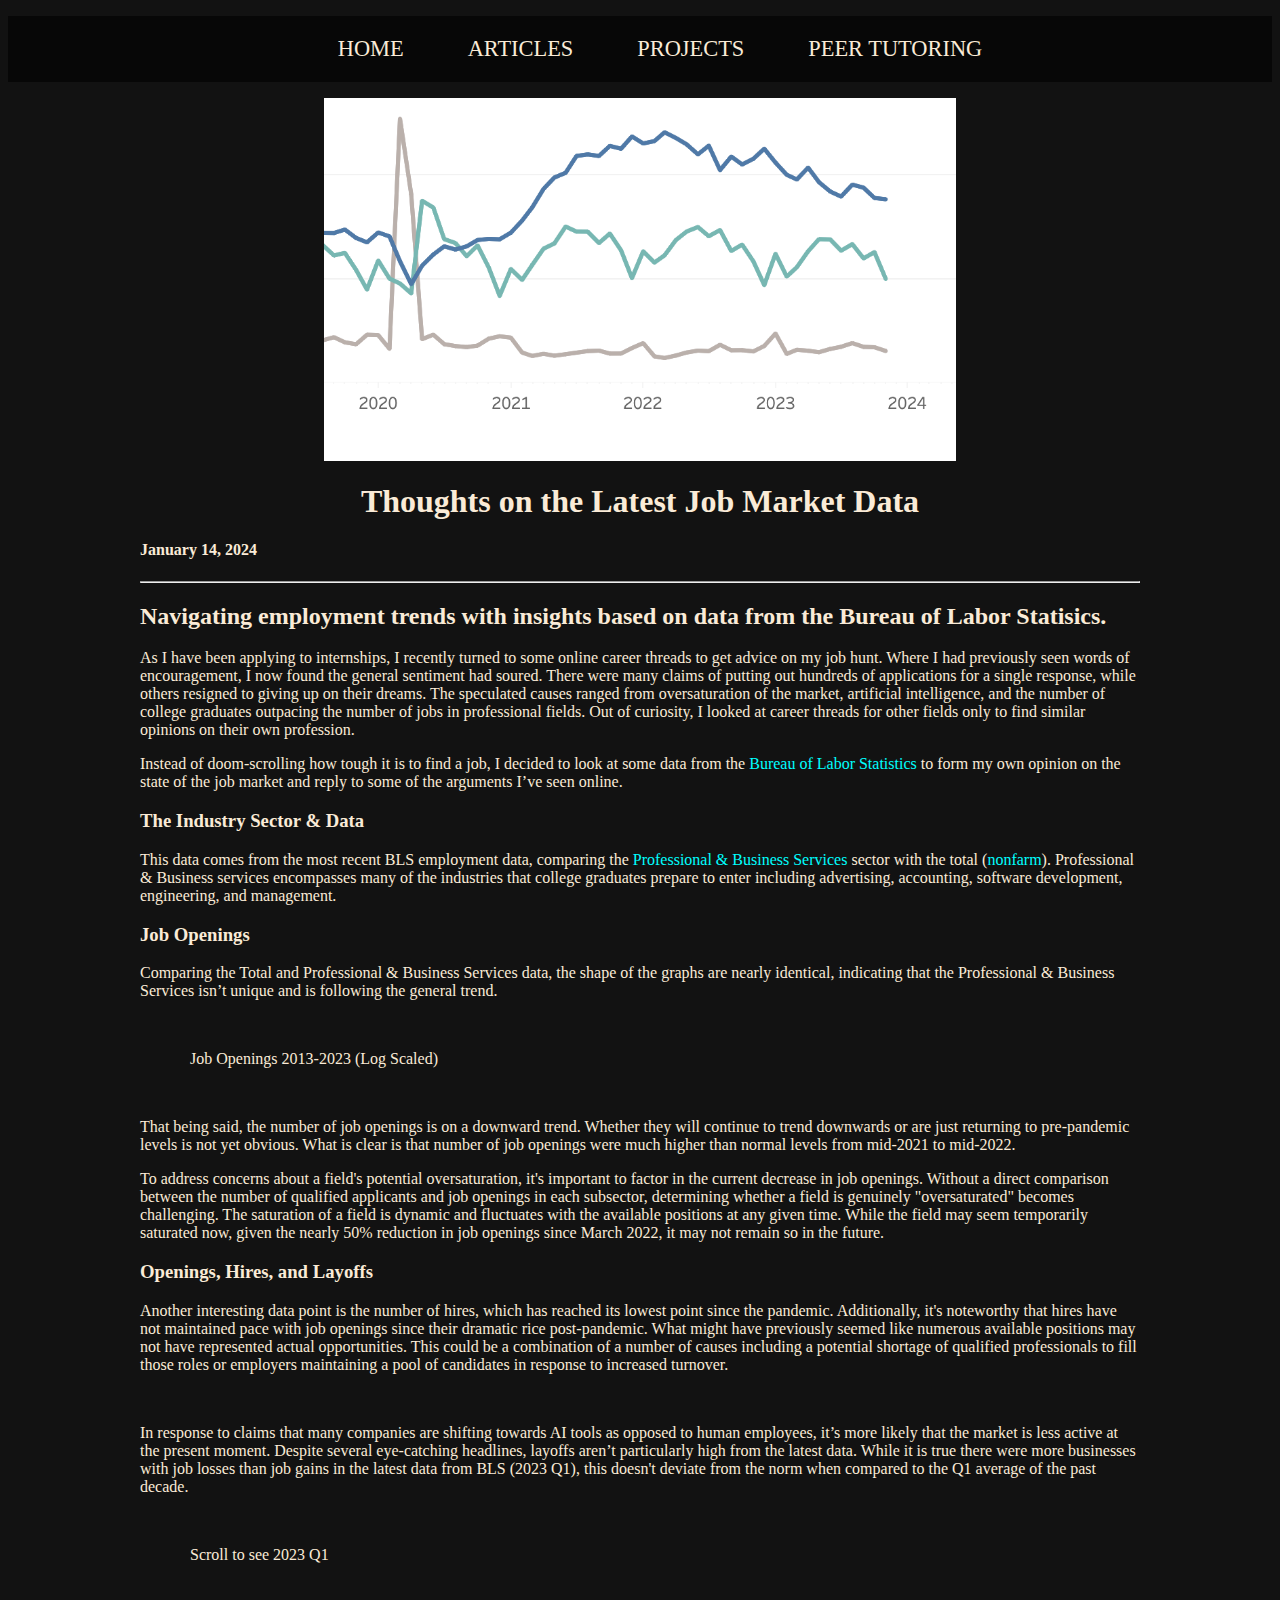
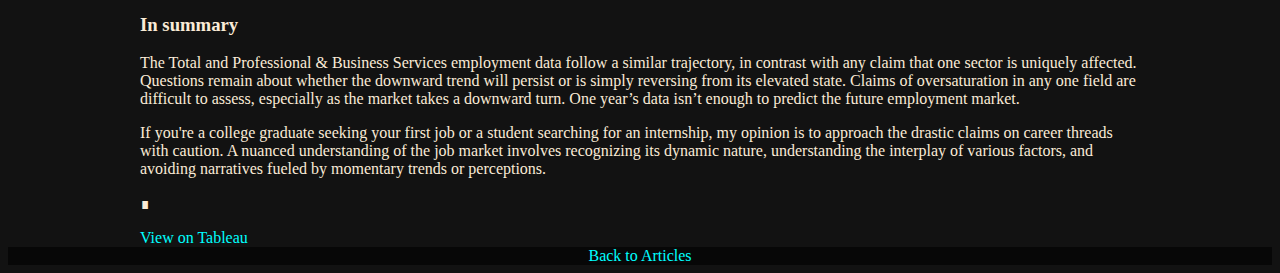
<file: articles/job_market_jan_2024.html>
<!DOCTYPE html>
<html>

<head>
    <!-- Google tag (gtag.js) -->
    <script async src="https://www.googletagmanager.com/gtag/js?id=G-FD47FPSN6Q"></script>
    <script>
    window.dataLayer = window.dataLayer || [];
    function gtag(){dataLayer.push(arguments);}
    gtag('js', new Date());

    gtag('config', 'G-FD47FPSN6Q');
    </script>


    <meta charset="UTF-8">
    <meta name="viewport" content="width=device-width, initial-scale=1">
    <link rel="stylesheet" type="text/css" href="../css/article.css" />
    <script src="../js/links.js" defer></script>
    <title>Thoughts on the Latest Job Market Data</title>
</head>

<body>
    <nav>
        <ul id="menu">
            <li id="linkHome" data-link="../index.html">HOME</li>
            <li id="linkArticles" data-link="index.html">ARTICLES</li>
            <li id="linkProjects" data-link="../projects.html">PROJECTS</li>
            <li id="linkTutoring" data-link="../resources/PeerTutoringFlyer.pdf">PEER TUTORING</li>
        </ul>
    </nav>
    <div id="heading">
        <img src="assets/job_market_2024_cover.png" alt="US Google Trends" class="title-image">
        <div class="title-text">
            <h1>Thoughts on the Latest Job Market Data</h1>
        </div>
    </div>

    <div class="article">
        <h4>January 14, 2024</h4>
        <hr />
        <h2>Navigating employment trends with insights based on data from the Bureau of Labor Statisics.</h2>


        <p>
            As I have been applying to internships, I recently turned to some online career threads to get advice on my
            job
            hunt. Where I had previously seen words of encouragement, I now found the general sentiment had soured.
            There
            were many claims of putting out hundreds of applications for a single response, while others resigned to
            giving
            up on their dreams. The speculated causes ranged from oversaturation of the market, artificial intelligence,
            and
            the number of college graduates outpacing the number of jobs in professional fields. Out of curiosity, I
            looked
            at career threads for other fields only to find similar opinions on their own profession.
        </p>
        <p>
            Instead of doom-scrolling how tough it is to find a job, I decided to look at some data from the
            <a href="https://www.bls.gov/" target="_blank"> Bureau of Labor Statistics</a>
            to form my own opinion on the state of the job market and reply to
            some of the arguments I’ve seen online.
        </p>
        <h3>The Industry Sector & Data</h3>
        <p>
            This data comes from the most recent BLS employment data, comparing the
            <a href="https://www.bls.gov/iag/tgs/iag60.htm" target="_blank">Professional &amp; Business Services</a>
            sector with the total (<a href="https://www.investopedia.com/terms/n/nonfarmpayroll.asp" ,
                target="_blank">nonfarm</a>).
            Professional &amp; Business services encompasses
            many of the industries that college graduates prepare to enter including advertising, accounting, software
            development, engineering, and management.
        </p>
        <h3>Job Openings</h3>
        <p>
            Comparing the Total and Professional & Business Services data, the shape of the graphs are nearly identical,
            indicating that the Professional & Business Services isn’t unique and is following the general trend.
        </p>

        <div class="tableau">
            <div class='tableauPlaceholder' id='viz1705267139649' style='position: relative'><noscript><a href='#'><img
                            alt=' '
                            src='https:&#47;&#47;public.tableau.com&#47;static&#47;images&#47;Jo&#47;JobMarket01012024&#47;Openings&#47;1_rss.png'
                            style='border: none' /></a></noscript><object class='tableauViz' style='display:none;'>
                    <param name='host_url' value='https%3A%2F%2Fpublic.tableau.com%2F' />
                    <param name='embed_code_version' value='3' />
                    <param name='site_root' value='' />
                    <param name='name' value='JobMarket01012024&#47;Openings' />
                    <param name='tabs' value='no' />
                    <param name='toolbar' value='yes' />
                    <param name='static_image'
                        value='https:&#47;&#47;public.tableau.com&#47;static&#47;images&#47;Jo&#47;JobMarket01012024&#47;Openings&#47;1.png' />
                    <param name='animate_transition' value='yes' />
                    <param name='display_static_image' value='yes' />
                    <param name='display_spinner' value='yes' />
                    <param name='display_overlay' value='yes' />
                    <param name='display_count' value='yes' />
                    <param name='language' value='en-US' />
                </object></div>
            <script
                type='text/javascript'>                    var divElement = document.getElementById('viz1705267139649'); var vizElement = divElement.getElementsByTagName('object')[0]; vizElement.style.width = '100%'; vizElement.style.height = (divElement.offsetWidth * 0.75) + 'px'; var scriptElement = document.createElement('script'); scriptElement.src = 'https://public.tableau.com/javascripts/api/viz_v1.js'; vizElement.parentNode.insertBefore(scriptElement, vizElement);                </script>
            <figcaption>Job Openings 2013-2023 (Log Scaled)</figcaption>
        </div>

        <p>
            That being said, the number of job openings is on a downward trend. Whether they will continue to trend
            downwards or are just returning to pre-pandemic levels is not yet obvious. What is clear is that number of
            job openings were much higher than normal levels from mid-2021 to mid-2022.
        </p>

        <p>
            To address concerns about a field's potential oversaturation, it's important to factor in the current
            decrease in job openings. Without a direct comparison between the number of qualified applicants and job
            openings in each subsector, determining whether a field is genuinely "oversaturated" becomes challenging.
            The saturation of a field is dynamic and fluctuates with the available positions at any given time. While
            the field may seem temporarily saturated now, given the nearly 50% reduction in job openings since March
            2022, it may not remain so in the future.
        </p>
        <h3>Openings, Hires, and Layoffs</h3>
        <p>
            Another interesting data point is the number of hires, which has reached its lowest point since the
            pandemic. Additionally, it's noteworthy that hires have not maintained pace with job openings since their
            dramatic rice post-pandemic. What might have previously seemed like numerous available positions may not
            have represented actual opportunities. This could be a combination of a number of causes including a
            potential shortage of qualified professionals to fill those roles or employers maintaining a pool of
            candidates in response to increased turnover.
        </p>

        <div class="tableau">
            <div class='tableauPlaceholder' id='viz1705267632164' style='position: relative'><noscript><a href='#'><img
                            alt=' '
                            src='https:&#47;&#47;public.tableau.com&#47;static&#47;images&#47;Jo&#47;JobMarket01012024&#47;OHLPBS&#47;1_rss.png'
                            style='border: none' /></a></noscript><object class='tableauViz' style='display:none;'>
                    <param name='host_url' value='https%3A%2F%2Fpublic.tableau.com%2F' />
                    <param name='embed_code_version' value='3' />
                    <param name='site_root' value='' />
                    <param name='name' value='JobMarket01012024&#47;OHLPBS' />
                    <param name='tabs' value='no' />
                    <param name='toolbar' value='yes' />
                    <param name='static_image'
                        value='https:&#47;&#47;public.tableau.com&#47;static&#47;images&#47;Jo&#47;JobMarket01012024&#47;OHLPBS&#47;1.png' />
                    <param name='animate_transition' value='yes' />
                    <param name='display_static_image' value='yes' />
                    <param name='display_spinner' value='yes' />
                    <param name='display_overlay' value='yes' />
                    <param name='display_count' value='yes' />
                    <param name='language' value='en-US' />
                </object></div>
            <script
                type='text/javascript'>                    var divElement = document.getElementById('viz1705267632164'); var vizElement = divElement.getElementsByTagName('object')[0]; vizElement.style.width = '100%'; vizElement.style.height = (divElement.offsetWidth * 0.75) + 'px'; var scriptElement = document.createElement('script'); scriptElement.src = 'https://public.tableau.com/javascripts/api/viz_v1.js'; vizElement.parentNode.insertBefore(scriptElement, vizElement);                </script>
        </div>
        <p>
            In response to claims that many companies are shifting towards AI tools as opposed to human employees, it’s
            more likely that the market is less active at the present moment. Despite several eye-catching headlines,
            layoffs aren’t particularly high from the latest data. While it is true there were more businesses with job
            losses than job gains in the latest data from BLS (2023 Q1), this doesn't deviate from the norm when
            compared to the Q1 average of the past decade.
        </p>
        <div class="tableau">
            <div class='tableauPlaceholder' id='viz1705268107090' style='position: relative'><noscript><a href='#'><img
                            alt=' '
                            src='https:&#47;&#47;public.tableau.com&#47;static&#47;images&#47;Jo&#47;JobMarket01012024&#47;EGLPBS&#47;1_rss.png'
                            style='border: none' /></a></noscript><object class='tableauViz' style='display:none;'>
                    <param name='host_url' value='https%3A%2F%2Fpublic.tableau.com%2F' />
                    <param name='embed_code_version' value='3' />
                    <param name='site_root' value='' />
                    <param name='name' value='JobMarket01012024&#47;EGLPBS' />
                    <param name='tabs' value='no' />
                    <param name='toolbar' value='yes' />
                    <param name='static_image'
                        value='https:&#47;&#47;public.tableau.com&#47;static&#47;images&#47;Jo&#47;JobMarket01012024&#47;EGLPBS&#47;1.png' />
                    <param name='animate_transition' value='yes' />
                    <param name='display_static_image' value='yes' />
                    <param name='display_spinner' value='yes' />
                    <param name='display_overlay' value='yes' />
                    <param name='display_count' value='yes' />
                    <param name='language' value='en-US' />
                </object></div>
            <script
                type='text/javascript'>                    var divElement = document.getElementById('viz1705268107090'); var vizElement = divElement.getElementsByTagName('object')[0]; vizElement.style.width = '100%'; vizElement.style.height = (divElement.offsetWidth * 0.75) + 'px'; var scriptElement = document.createElement('script'); scriptElement.src = 'https://public.tableau.com/javascripts/api/viz_v1.js'; vizElement.parentNode.insertBefore(scriptElement, vizElement);                </script>
            <figcaption>Scroll to see 2023 Q1</figcaption>
        </div>
        <div class="tableau">
            <div class='tableauPlaceholder' id='viz1705268446809' style='position: relative'><noscript><a href='#'><img
                            alt=' '
                            src='https:&#47;&#47;public.tableau.com&#47;static&#47;images&#47;69&#47;69ZXS9SS7&#47;1_rss.png'
                            style='border: none' /></a></noscript><object class='tableauViz' style='display:none;'>
                    <param name='host_url' value='https%3A%2F%2Fpublic.tableau.com%2F' />
                    <param name='embed_code_version' value='3' />
                    <param name='path' value='shared&#47;69ZXS9SS7' />
                    <param name='toolbar' value='yes' />
                    <param name='static_image'
                        value='https:&#47;&#47;public.tableau.com&#47;static&#47;images&#47;69&#47;69ZXS9SS7&#47;1.png' />
                    <param name='animate_transition' value='yes' />
                    <param name='display_static_image' value='yes' />
                    <param name='display_spinner' value='yes' />
                    <param name='display_overlay' value='yes' />
                    <param name='display_count' value='yes' />
                    <param name='language' value='en-US' />
                </object></div>
            <script
                type='text/javascript'>                    var divElement = document.getElementById('viz1705268446809'); var vizElement = divElement.getElementsByTagName('object')[0]; vizElement.style.width = '100%'; vizElement.style.height = (divElement.offsetWidth * 0.75) + 'px'; var scriptElement = document.createElement('script'); scriptElement.src = 'https://public.tableau.com/javascripts/api/viz_v1.js'; vizElement.parentNode.insertBefore(scriptElement, vizElement);                </script>
        </div>
        <h3>In summary</h3>
        <p>
            The Total and Professional & Business Services employment data follow a similar trajectory, in contrast with
            any claim that one sector is uniquely affected. Questions remain about whether the downward trend will
            persist or is simply reversing from its elevated state. Claims of oversaturation in any one field are
            difficult to assess, especially as the market takes a downward turn. One year’s data isn’t enough to predict
            the future employment market.
        </p>

        <p>
            If you're a college graduate seeking your first job or a student searching for an internship, my opinion is
            to approach the drastic claims on career threads with caution. A nuanced understanding of the job market
            involves recognizing its dynamic nature, understanding the interplay of various factors, and avoiding
            narratives fueled by momentary trends or perceptions.
        </p>
        <p>&#8718</p>
        <a href="https://public.tableau.com/shared/DG3JN3K3Q?:display_count=n&:origin=viz_share_link" target="_blank">
            View on Tableau
        </a>
    </div>

    <nav>
        <a href="index.html">Back to Articles</a>
    </nav>
</body>

</html>
</file>
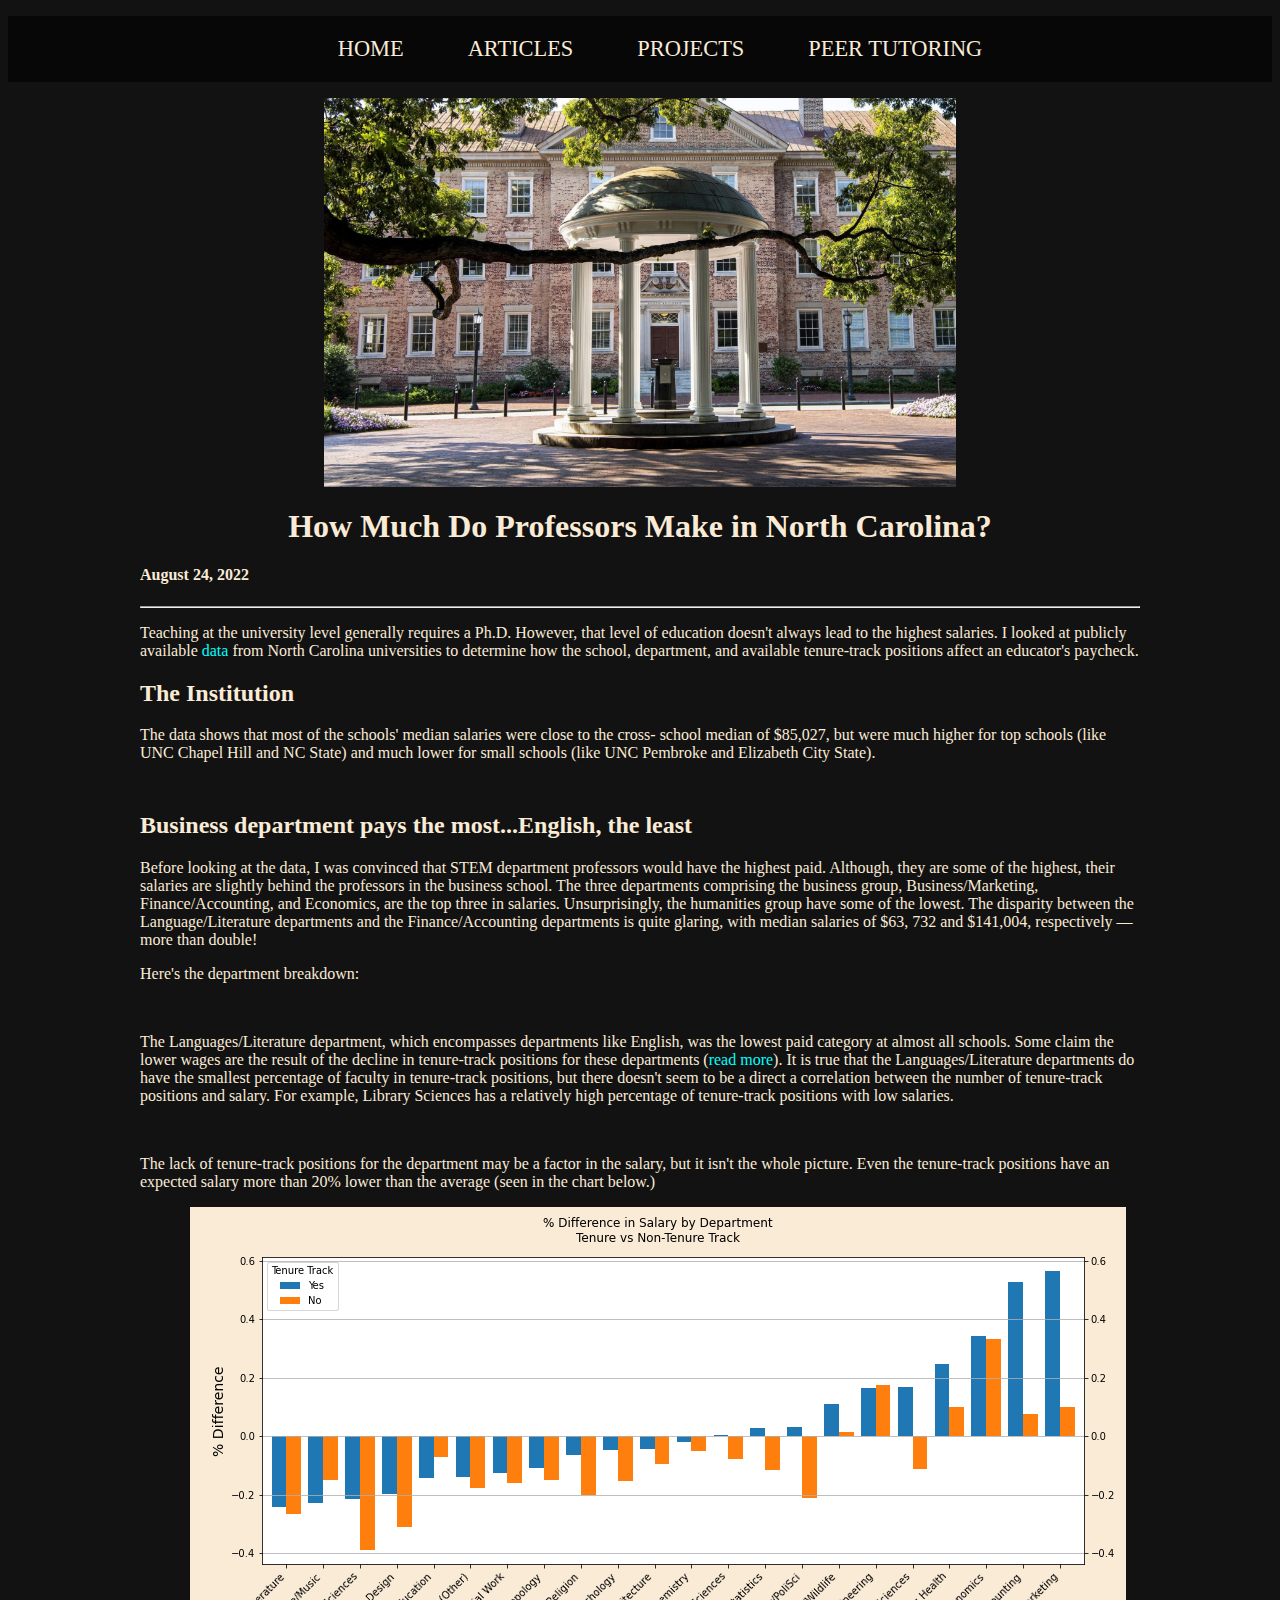
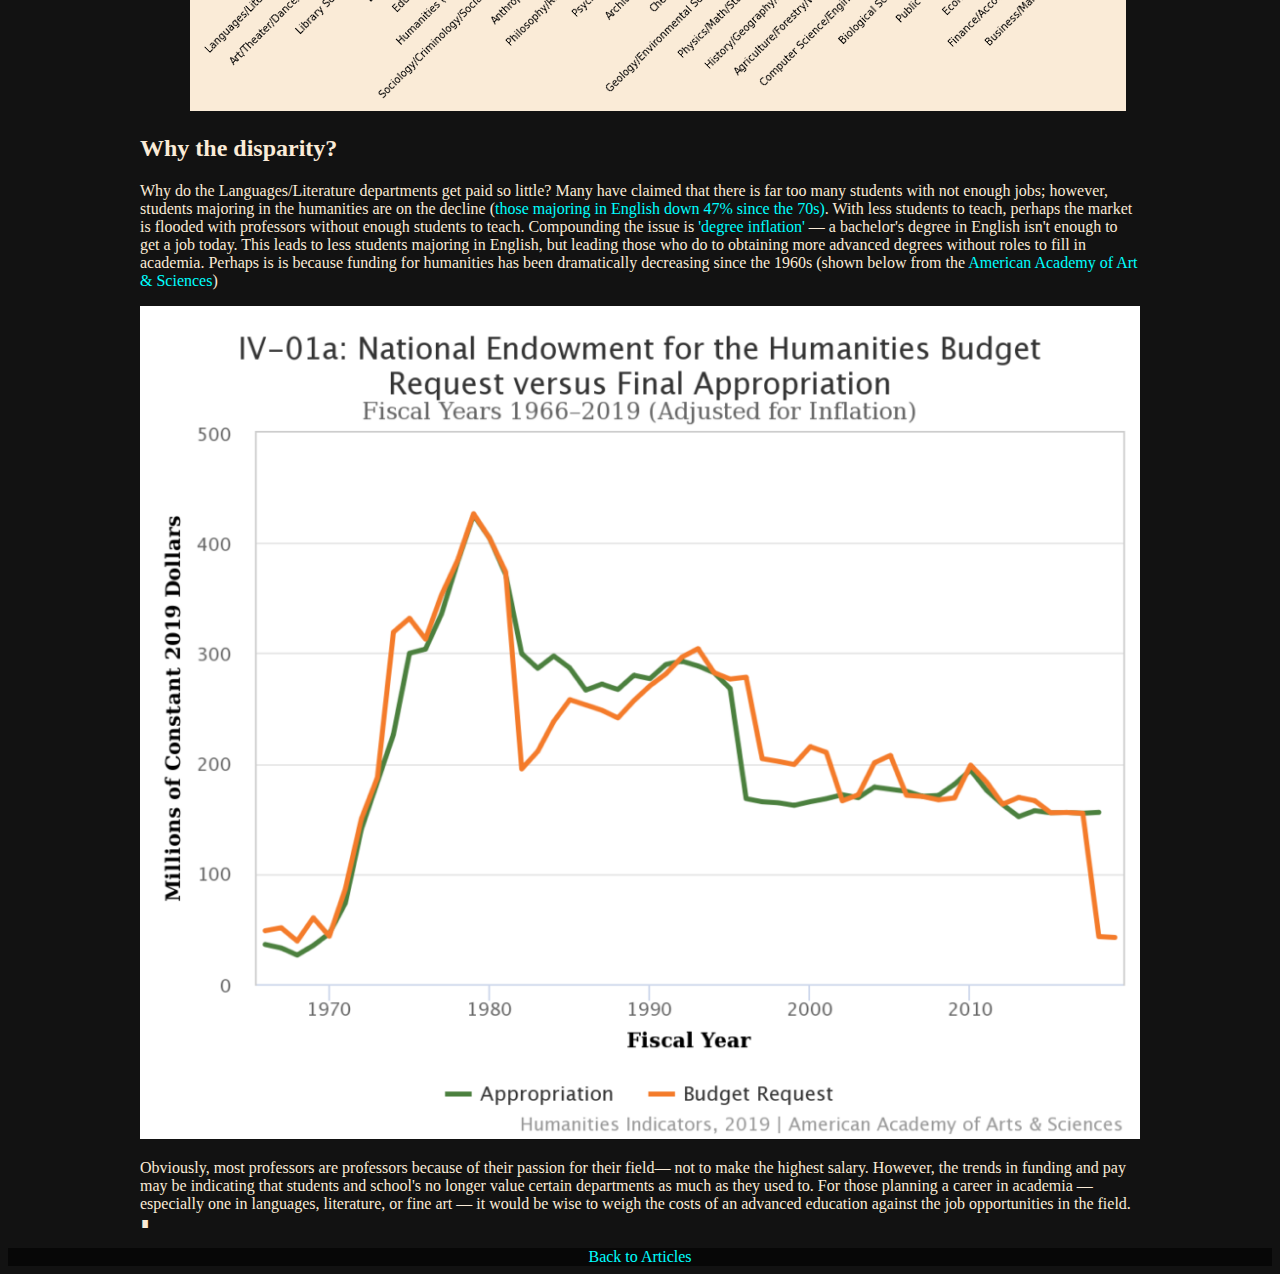
<file: articles/professors.html>
<!DOCTYPE html>
<html>

<head>

    <!-- Google tag (gtag.js) -->
    <script async src="https://www.googletagmanager.com/gtag/js?id=G-FD47FPSN6Q"></script>
    <script>
    window.dataLayer = window.dataLayer || [];
    function gtag(){dataLayer.push(arguments);}
    gtag('js', new Date());

    gtag('config', 'G-FD47FPSN6Q');
    </script>

    <meta charset="UTF-8">
    <meta name="viewport" content="width=device-width, initial-scale=1">
    <link rel="stylesheet" type="text/css" href="../css/article.css" />
    <script src="../js/links.js" defer></script>
    <title>How Much Do Professors Make in North Carolina?</title>
</head>

<body>
    <nav>
        <ul id="menu">
            <li id="linkHome" data-link="../index.html">HOME</li>
            <li id="linkArticles" data-link="index.html">ARTICLES</li>
            <li id="linkProjects" data-link="../projects.html">PROJECTS</li>
            <li id="linkTutoring" data-link="../resources/PeerTutoringFlyer.pdf">PEER TUTORING</li>
        </ul>
    </nav>
    <div id="heading">
        <img src="assets/uncchapelhill.jpeg" alt="UNC Chapel Hill"  class="title-image">
        <div class="title-text">
            <h1>How Much Do Professors Make in North Carolina?</h1>
        </div>
    </div>
    <div class="article">
        <h4>August 24, 2022</h4>
        <hr>
        <p>
            Teaching at the university level generally requires a Ph.D. However, that level of education doesn't always
            lead to the highest salaries. I looked at publicly available <a rel="noreferrer noopener"
                href="https://uncdm.northcarolina.edu/salaries/index.php" data-type="URL"
                data-id="https://uncdm.northcarolina.edu/salaries/index.php" target="_blank">data</a> from North
            Carolina universities to determine how the school, department, and available tenure-track positions affect
            an educator's paycheck.
        </p>
        <h2>The Institution</h2>
        <p>
            The data shows that most of the schools' median salaries were close to the cross- school median of $85,027,
            but were much higher for top schools (like UNC Chapel Hill and NC State) and much lower for small schools
            (like UNC Pembroke and Elizabeth City State).
        </p>
        <div class="tableau">
            <div id="viz1661364576206" class="tableauPlaceholder" style="position: relative;"><noscript><a href="#"><img
                            alt=" "
                            src="https://public.tableau.com/static/images/No/NorthCarolinaUniversityFacultySalaries/byInstitution/1_rss.png"
                            style="border: none"></a></noscript><object class="tableauViz" style="display: none;"
                    width="300" height="150">
                    <param name="host_url" value="https%3A%2F%2Fpublic.tableau.com%2F">
                    <param name="embed_code_version" value="3">
                    <param name="site_root" value="">
                    <param name="name" value="NorthCarolinaUniversityFacultySalaries/byInstitution">
                    <param name="tabs" value="no">
                    <param name="toolbar" value="no">
                    <param name="static_image"
                        value="https://public.tableau.com/static/images/No/NorthCarolinaUniversityFacultySalaries/byInstitution/1.png">
                    <param name="animate_transition" value="yes">
                    <param name="display_static_image" value="yes">
                    <param name="display_spinner" value="yes">
                    <param name="display_overlay" value="yes">
                    <param name="display_count" value="yes">
                    <param name="language" value="en-US">
                </object></div>
            <p>
                <script
                    type="text/javascript">                    var divElement = document.getElementById('viz1661364576206'); var vizElement = divElement.getElementsByTagName('object')[0]; vizElement.style.width = '100%'; vizElement.style.height = (divElement.offsetWidth * 0.75) + 'px'; var scriptElement = document.createElement('script'); scriptElement.src = 'https://public.tableau.com/javascripts/api/viz_v1.js'; vizElement.parentNode.insertBefore(scriptElement, vizElement);                </script>
            </p>
        </div>
        <h2 class="wp-block-heading">Business department pays the most...English, the least</h2>
        <p>Before looking at the data, I was convinced that STEM department professors would have the highest paid.
            Although, they are some of the highest, their salaries are slightly behind the professors in the
            business school. The three departments comprising the business group, Business/Marketing,
            Finance/Accounting, and Economics, are the top three in salaries. Unsurprisingly, the humanities group
            have some of the lowest. The disparity between the Language/Literature departments and the
            Finance/Accounting departments is quite glaring, with median salaries of $63, 732 and $141,004,
            respectively — more than double!</p>
        <p>Here's the department breakdown:</p>
        <div class="tableau">
            <div class="tableauPlaceholder" id="viz1661369284469" style="position: relative"><noscript><a href="#"><img
                            alt=" "
                            src="https://public.tableau.com/static/images/No/NorthCarolinaUniversityFacultySalaries/byDepartment/1_rss.png"
                            style="border: none"></a></noscript><object class="tableauViz" style="display:none;">
                    <param name="host_url" value="https%3A%2F%2Fpublic.tableau.com%2F">
                    <param name="embed_code_version" value="3">
                    <param name="site_root" value="">
                    <param name="name" value="NorthCarolinaUniversityFacultySalaries/byDepartment">
                    <param name="tabs" value="no">
                    <param name="toolbar" value="no">
                    <param name="static_image"
                        value="https://public.tableau.com/static/images/No/NorthCarolinaUniversityFacultySalaries/byDepartment/1.png">
                    <param name="animate_transition" value="yes">
                    <param name="display_static_image" value="yes">
                    <param name="display_spinner" value="yes">
                    <param name="display_overlay" value="yes">
                    <param name="display_count" value="yes">
                    <param name="language" value="en-US">
                </object></div>
            <p>
                <script
                    type="text/javascript">                    var divElement = document.getElementById('viz1661369284469'); var vizElement = divElement.getElementsByTagName('object')[0]; vizElement.style.width = '100%'; vizElement.style.height = (divElement.offsetWidth * 0.75) + 'px'; var scriptElement = document.createElement('script'); scriptElement.src = 'https://public.tableau.com/javascripts/api/viz_v1.js'; vizElement.parentNode.insertBefore(scriptElement, vizElement);                </script>
            </p>
        </div>
        <p>
            The Languages/Literature department, which encompasses departments like English, was the lowest paid
            category
            at almost all schools. Some claim the lower wages are the result of the decline in tenure-track positions
            for these departments (<a data-type="URL"
                data-id="https://www.aaup.org/report/status-non-tenure-track-faculty"
                href="https://www.aaup.org/report/status-non-tenure-track-faculty" target="_blank"
                rel="noreferrer noopener">read more</a>). It is true that the Languages/Literature departments do have
            the smallest percentage of faculty in tenure-track positions, but there doesn't seem to be a direct a
            correlation between the number of tenure-track positions and salary. For example, Library Sciences has a
            relatively high percentage of tenure-track positions with low salaries.
        </p>
        <div class="tableau">
            <div id="viz1661370671263" class="tableauPlaceholder" style="position: relative;"><noscript><a href="#"><img
                            alt=" "
                            src="https://public.tableau.com/static/images/No/NorthCarolinaUniversityFacultySalaries/NotTenureTrackbyDepartment/1_rss.png"
                            style="border: none"></a></noscript><object class="tableauViz" style="display: none;"
                    width="300" height="150">
                    <param name="host_url" value="https%3A%2F%2Fpublic.tableau.com%2F">
                    <param name="embed_code_version" value="3">
                    <param name="site_root" value="">
                    <param name="name" value="NorthCarolinaUniversityFacultySalaries/NotTenureTrackbyDepartment">
                    <param name="tabs" value="no">
                    <param name="toolbar" value="no">
                    <param name="static_image"
                        value="https://public.tableau.com/static/images/No/NorthCarolinaUniversityFacultySalaries/NotTenureTrackbyDepartment/1.png">
                    <param name="animate_transition" value="yes">
                    <param name="display_static_image" value="yes">
                    <param name="display_spinner" value="yes">
                    <param name="display_overlay" value="yes">
                    <param name="display_count" value="yes">
                    <param name="language" value="en-US">
                </object></div>
            <p>
                <script
                    type="text/javascript">                    var divElement = document.getElementById('viz1661370671263'); var vizElement = divElement.getElementsByTagName('object')[0]; vizElement.style.width = '100%'; vizElement.style.height = (divElement.offsetWidth * 0.75) + 'px'; var scriptElement = document.createElement('script'); scriptElement.src = 'https://public.tableau.com/javascripts/api/viz_v1.js'; vizElement.parentNode.insertBefore(scriptElement, vizElement);                </script>
            </p>

        </div>
        <p>
            The lack of tenure-track positions for the department may be a factor in the salary, but it isn't the whole
            picture. Even the tenure-track positions have an expected salary more than 20% lower than the average (seen
            in the chart below.)
        </p>
        <img src="assets/pct-diff-ten-dept-5.png" alt="Percent Difference Salaries"
            style="background-color: antiquewhite; max-width: 100%; margin-left: 5%; margin-right: 5%">
        <h2>Why the disparity?</h2>
        <p>
            Why do the Languages/Literature departments get paid so little? Many have claimed that there is far too many
            students with not enough jobs; however, students majoring in the humanities are on the decline (<a
                data-type="URL" data-id="https://theamericanscholar.org/the-decline-of-the-english-department/"
                href="https://theamericanscholar.org/the-decline-of-the-english-department/" target="_blank"
                rel="noreferrer noopener">those majoring in English down 47% since the 70s)</a>. With less students to
            teach, perhaps the market is flooded with professors without enough students to teach. Compounding the issue
            is <a data-type="URL"
                data-id="https://www.bbc.com/worklife/article/20210126-degree-inflation-how-the-four-year-degree-became-required"
                href="https://www.bbc.com/worklife/article/20210126-degree-inflation-how-the-four-year-degree-became-required"
                target="_blank" rel="noreferrer noopener">'degree inflation'</a> — a bachelor's degree in English isn't
            enough to get a job today. This leads to less students majoring in English, but leading those who do to
            obtaining more advanced degrees without roles to fill in academia. Perhaps is is because funding for
            humanities has been dramatically decreasing since the 1960s (shown below from the <a data-type="URL"
                data-id="https://www.amacad.org/humanities-indicators/funding-and-research/national-endowment-humanities-neh-funding-levels"
                href="https://www.amacad.org/humanities-indicators/funding-and-research/national-endowment-humanities-neh-funding-levels"
                target="_blank" rel="noreferrer noopener">American Academy of Art &amp; Sciences</a>)
        </p>
        <img src="assets/national_endowment_humanities.png" alt="National Endowment Graph" style="max-width: 100%;">
        <p>Obviously, most professors are professors because of their passion for their field— not to make the highest
            salary. However, the trends in funding and pay may be indicating that students and school's no longer value
            certain departments as much as they used to. For those planning a career in academia — especially one in
            languages, literature, or fine art — it would be wise to weigh the costs of an advanced education against
            the job opportunities in the field. <br> &#8718</p>
    </div>
    <nav>
        <a href="index.html">Back to Articles</a>
    </nav>
</body>

</html>
</file>
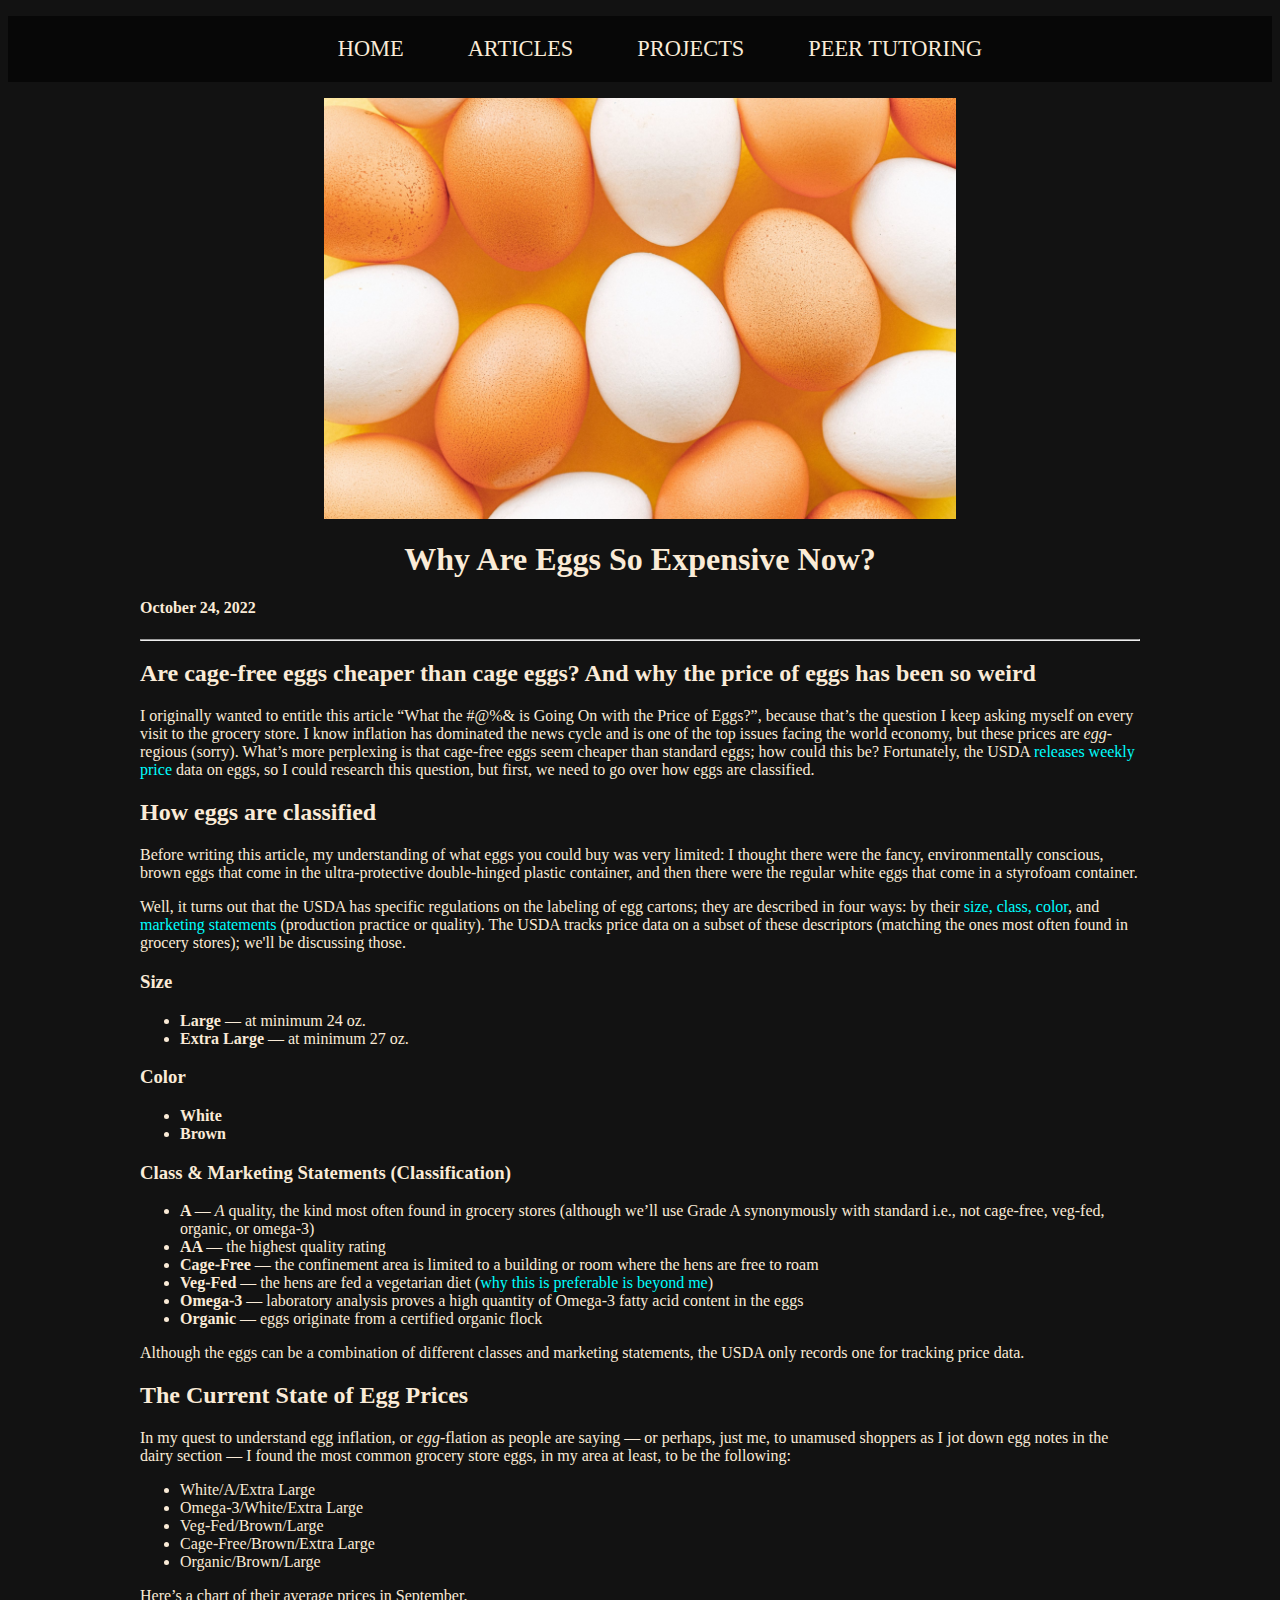
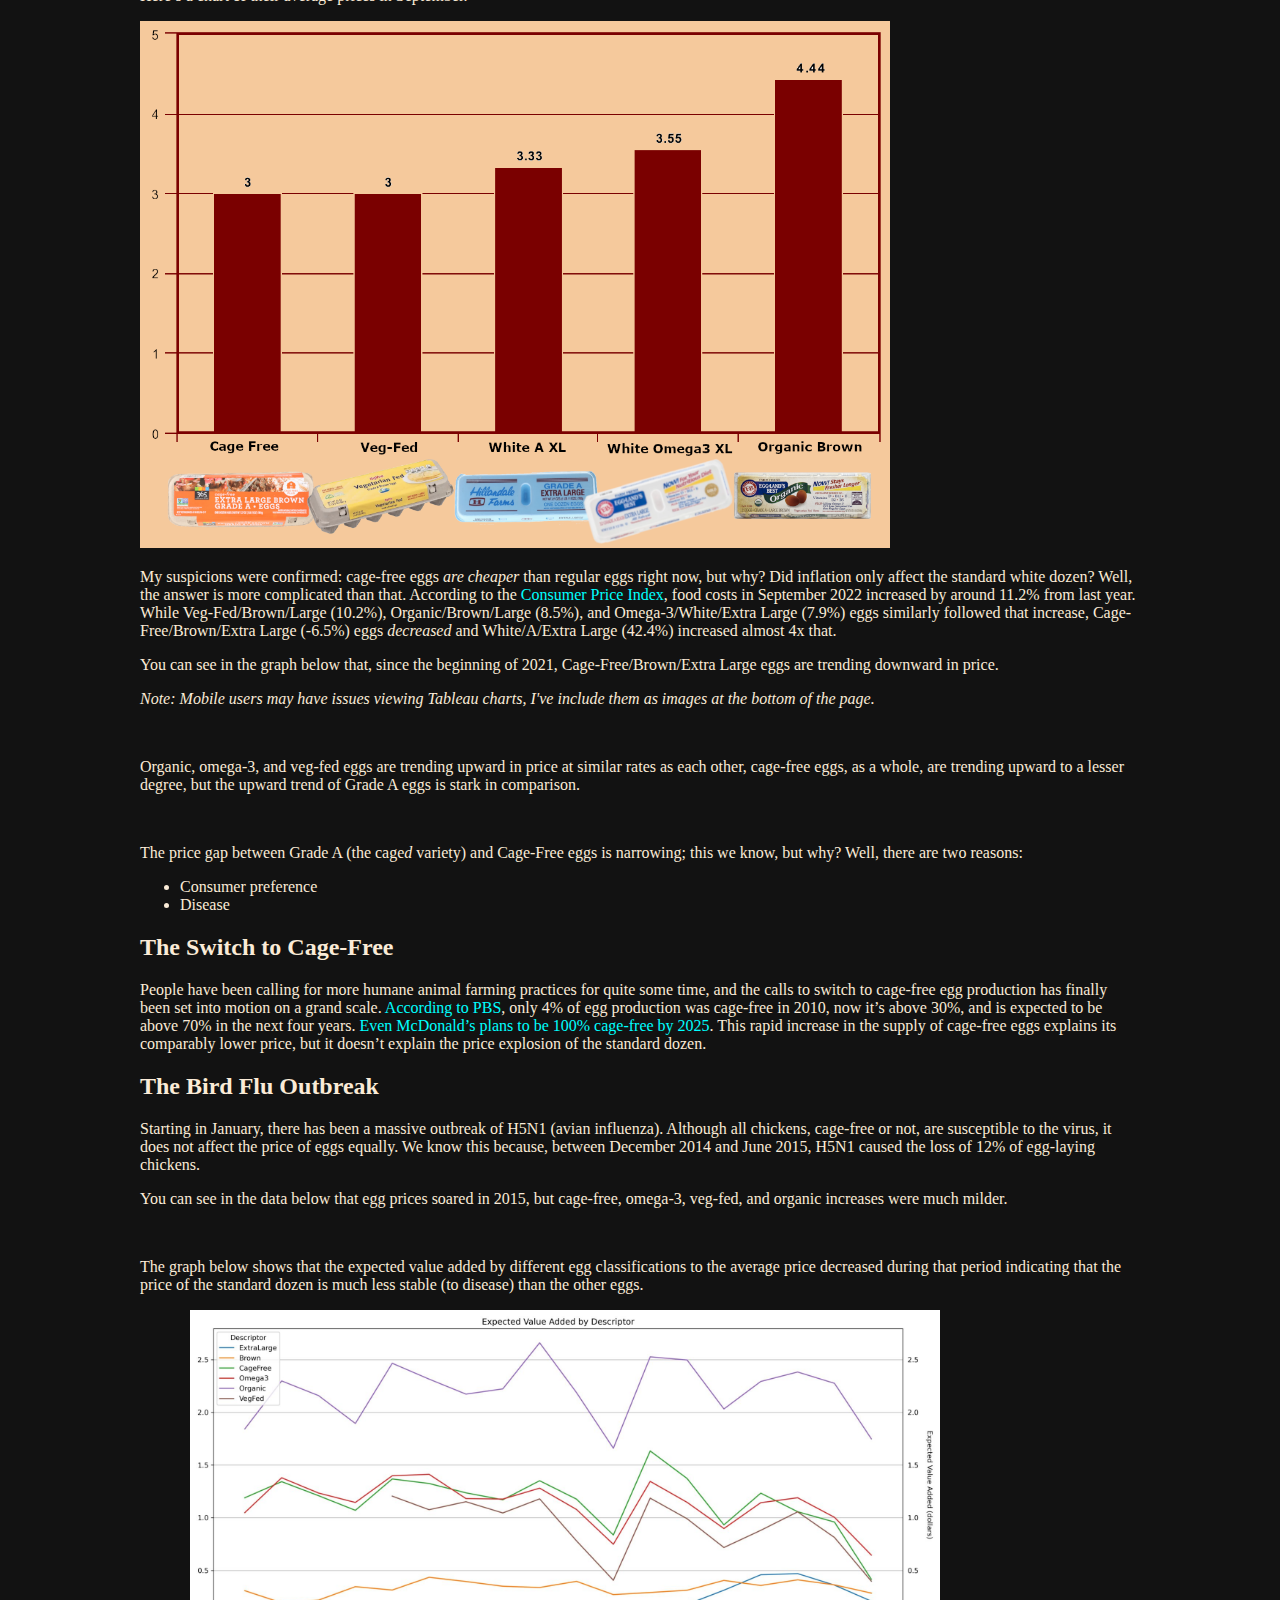
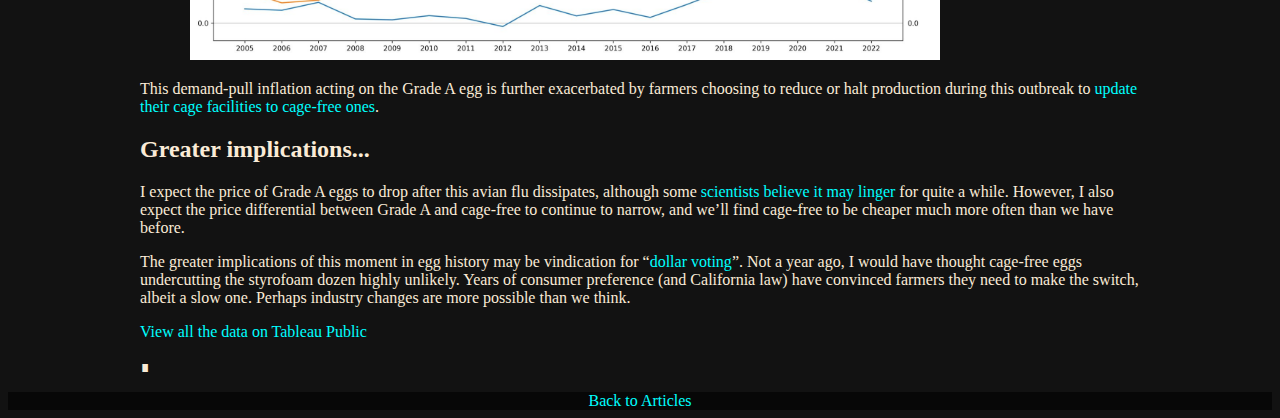
<file: articles/why_are_eggs_so_expensive.html>
<!DOCTYPE html>
<html>

<head>

    <!-- Google tag (gtag.js) -->
    <script async src="https://www.googletagmanager.com/gtag/js?id=G-FD47FPSN6Q"></script>
    <script>
    window.dataLayer = window.dataLayer || [];
    function gtag(){dataLayer.push(arguments);}
    gtag('js', new Date());

    gtag('config', 'G-FD47FPSN6Q');
    </script>

    <meta charset="UTF-8">
    <meta name="viewport" content="width=device-width, initial-scale=1">
    <link rel="stylesheet" type="text/css" href="../css/article.css" />
    <script src="../js/links.js" defer></script>
    <title>Why Are Eggs So Expensive Now?</title>
</head>

<body>
    <nav>
        <ul id="menu">
            <li id="linkHome" data-link="../index.html">HOME</li>
            <li id="linkArticles" data-link="index.html">ARTICLES</li>
            <li id="linkProjects" data-link="../projects.html">PROJECTS</li>
            <li id="linkTutoring" data-link="../resources/PeerTutoringFlyer.pdf">PEER TUTORING</li>
        </ul>
    </nav>
    <div id="heading">
        <img src="assets/pexels-anna-shvets-4045568-scaled.jpg" alt="Eggs" class="title-image">
        <div class="title-text">
            <h1>Why Are Eggs So Expensive Now?</h1>
        </div>
    </div>
    <div class="article">
        <h4>October 24, 2022</h4>
        <hr>
        <h2>Are cage-free eggs cheaper than cage eggs? And why the price of eggs has been so weird</h2>
        <p>
            I originally wanted to entitle this article “What the #@%&amp; is Going On with the Price of Eggs?”, because
            that’s the question I keep asking myself on every visit to the grocery store. I know inflation has dominated
            the news cycle and is one of the top issues facing the world economy, but these prices are
            <em>egg</em>-regious (sorry). What’s more perplexing is that cage-free eggs seem cheaper than standard eggs;
            how could this be? Fortunately, the USDA <a
                href="https://marketnews.usda.gov/mnp/py-report-retail?runReport=true&amp;portal=py&amp;startIndex=1&amp;commodity=EGGS&amp;class=Retail&amp;repType=item&amp;region=ALL&amp;type=ALL&amp;state=ALL&amp;description=ALL&amp;dataType=None+Selected&amp;operator=%3C&amp;dataValue=&amp;repDate=01%2F01%2F2005&amp;endDate=12%2F31%2F2006"
                target="_blank" rel="noopener">releases weekly price</a> data on eggs, so I could research this
            question, but first, we need to go over how eggs are classified.
        </p>
        <h2>How eggs are classified</h2>
        <p>Before writing this article, my understanding of what eggs you could buy was very limited: I thought there
            were the fancy, environmentally conscious, brown eggs that come in the ultra-protective double-hinged
            plastic container, and then there were the regular white eggs that come in a styrofoam container.
        </p>
        <p>Well, it turns out that the USDA has specific regulations on the labeling of egg cartons; they are described
            in four ways: by their <a
                href="https://www.ams.usda.gov/sites/default/files/media/Shell_Egg_Standard%5B1%5D.pdf" target="_blank"
                rel="noopener">size, class, color</a>, and <a
                href="https://www.ams.usda.gov/sites/default/files/media/L01%20Shell%20Egg%20Label%20Approval%2003%2001%2013.pdf"
                target="_blank" rel="noopener">marketing statements</a> (production practice or quality). The USDA
            tracks price data on a subset of these descriptors (matching the ones most often found in grocery stores);
            we'll be discussing those.
        </p>
        <h3>Size</h3>
        <ul>
            <li><strong>Large</strong> — at minimum 24 oz.</li>
            <li><strong>Extra Large </strong>— at minimum 27 oz.</li>
        </ul>
        <h3>Color</h3>
        <ul>
            <li><strong>White</strong></li>
            <li><strong>Brown</strong></li>
        </ul>
        <h3>Class & Marketing Statements (Classification)</h3>
        <ul>
            <li><strong>A </strong>— <em>A</em> quality, the kind most often found in grocery stores (although we’ll use
                Grade A synonymously with standard i.e., not cage-free, veg-fed, organic, or omega-3)
            </li>
            <li><strong>AA </strong>— the highest quality rating</li>
            <li><strong>Cage-Free </strong>— the confinement area is limited to a building or room where the hens are
                free to roam
            </li>
            <li><strong>Veg-Fed </strong>— the hens are fed a vegetarian diet (<a
                    href="https://www.washingtonpost.com/news/wonk/wp/2015/04/29/consumers-love-chickens-that-are-vegetarian-fed-never-mind-what-the-birds-want-to-eat/"
                    target="_blank" rel="noopener">why this is preferable is beyond me</a>)
            </li>
            <li><strong>Omega-3 </strong>— laboratory analysis proves a high quantity of Omega-3 fatty acid content in
                the eggs
            </li>
            <li><strong>Organic </strong>— eggs originate from a certified organic flock</li>
        </ul>
        <p>Although the eggs can be a combination of different classes and marketing statements, the USDA only records
            one for tracking price data.</p>
        <h2>The Current State of Egg Prices</h2>
        <p>In my quest to understand egg inflation, or <em>egg-</em>flation as people are saying — or perhaps, just me,
            to unamused shoppers as I jot down egg notes in the dairy section — I found the most common grocery store
            eggs, in my area at least, to be the following:
        </p>
        <ul>
            <li>White/A/Extra Large</li>
            <li>Omega-3/White/Extra Large</li>
            <li>Veg-Fed/Brown/Large</li>
            <li>Cage-Free/Brown/Extra Large</li>
            <li>Organic/Brown/Large</li>
        </ul>
        <p>Here’s a chart of their average prices in September.</p>
        <img src="assets/eggchart.png" alt="Kiosks at McDonalds" style="max-width: 75%">
        <p>My suspicions were confirmed: cage-free eggs <em>are cheaper </em>than regular eggs right now, but why? Did
            inflation only affect the standard white dozen? Well, the answer is more complicated than that. According to
            the <a href="https://www.bls.gov/cpi/]" target="_blank" rel="noopener" title="Consumer Price Index">Consumer
                Price Index</a>, food costs in September 2022 increased by around 11.2% from last year. While
            Veg-Fed/Brown/Large (10.2%), Organic/Brown/Large (8.5%), and Omega-3/White/Extra Large (7.9%) eggs similarly
            followed that increase, Cage-Free/Brown/Extra Large (-6.5%) eggs <em>decreased</em> and White/A/Extra Large
            (42.4%) increased almost 4x that.
        </p>
        <p>You can see in the graph below that, since the beginning of 2021, Cage-Free/Brown/Extra Large eggs are
            trending downward in price.
        </p>
        <p><em>Note: Mobile users may have issues viewing Tableau charts, I've include them as images at the bottom of
                the page.</em></p>
        <div class="tableau">
            <div class="tableauPlaceholder" id="viz1666653386295" style="position: relative"><noscript><a href="#"><img
                            alt=" "
                            src="https://public.tableau.com/static/images/Th/TheEvolvingPriceofEggs/WeeklyAveragePriceCageFreeBrownXLWhiteAXL2021-Present/1_rss.png"
                            style="border: none"></a></noscript><object class="tableauViz" style="display:none;">
                    <param name="host_url" value="https%3A%2F%2Fpublic.tableau.com%2F">
                    <param name="embed_code_version" value="3">
                    <param name="site_root" value="">
                    <param name="name"
                        value="TheEvolvingPriceofEggs/WeeklyAveragePriceCageFreeBrownXLWhiteAXL2021-Present">
                    <param name="tabs" value="no">
                    <param name="toolbar" value="no">
                    <param name="static_image"
                        value="https://public.tableau.com/static/images/Th/TheEvolvingPriceofEggs/WeeklyAveragePriceCageFreeBrownXLWhiteAXL2021-Present/1.png">
                    <param name="animate_transition" value="yes">
                    <param name="mobile" value="yes">
                    <param name="device" value="phone">
                    <param name="display_static_image" value="yes">
                    <param name="display_spinner" value="yes">
                    <param name="display_overlay" value="yes">
                    <param name="display_count" value="yes">
                    <param name="language" value="en-US">
                </object></div>
            <p>
                <script
                    type="text/javascript">                    var divElement = document.getElementById('viz1666653386295'); var vizElement = divElement.getElementsByTagName('object')[0]; vizElement.style.width = '100%'; vizElement.style.height = (divElement.offsetWidth * 0.75) + 'px'; var scriptElement = document.createElement('script'); scriptElement.src = 'https://public.tableau.com/javascripts/api/viz_v1.js'; vizElement.parentNode.insertBefore(scriptElement, vizElement);                </script>
            </p>

        </div>
        <p>Organic, omega-3, and veg-fed eggs are trending upward in price at similar rates as each other, cage-free
            eggs, as a whole, are trending upward to a lesser degree, but the upward trend of Grade A eggs is stark in
            comparison.
        </p>
        <div class="tableau">
            <div class="tableauPlaceholder" id="viz1666653595986" style="position: relative"><noscript><a href="#"><img
                            alt=" "
                            src="https://public.tableau.com/static/images/Th/TheEvolvingPriceofEggs/WeeklyAveragePricebyClassification2021-Present/1_rss.png"
                            style="border: none"></a></noscript><object class="tableauViz" style="display:none;">
                    <param name="host_url" value="https%3A%2F%2Fpublic.tableau.com%2F">
                    <param name="embed_code_version" value="3">
                    <param name="site_root" value="">
                    <param name="name" value="TheEvolvingPriceofEggs/WeeklyAveragePricebyClassification2021-Present">
                    <param name="tabs" value="no">
                    <param name="toolbar" value="no">
                    <param name="static_image"
                        value="https://public.tableau.com/static/images/Th/TheEvolvingPriceofEggs/WeeklyAveragePricebyClassification2021-Present/1.png">
                    <param name="animate_transition" value="yes">
                    <param name="display_static_image" value="yes">
                    <param name="display_spinner" value="yes">
                    <param name="display_overlay" value="yes">
                    <param name="display_count" value="yes">
                    <param name="language" value="en-US">
                </object></div>
            <p>
                <script
                    type="text/javascript">                    var divElement = document.getElementById('viz1666653595986'); var vizElement = divElement.getElementsByTagName('object')[0]; vizElement.style.width = '100%'; vizElement.style.height = (divElement.offsetWidth * 0.75) + 'px'; var scriptElement = document.createElement('script'); scriptElement.src = 'https://public.tableau.com/javascripts/api/viz_v1.js'; vizElement.parentNode.insertBefore(scriptElement, vizElement);                </script>
            </p>
        </div>
        <p>The price gap between Grade A (the cage<em>d </em>variety) and Cage-Free eggs is narrowing; this we know, but
            why? Well, there are two reasons:
        </p>
        <ul>
            <li>Consumer preference</li>
            <li>Disease</li>
        </ul>
        <h2>The Switch to Cage-Free</h2>
        <p>People have been calling for more humane animal farming practices for quite some time, and the calls to
            switch to cage-free egg production has finally been set into motion on a grand scale. <a
                href="https://www.pbs.org/newshour/economy/egg-producers-shift-as-public-demand-for-cage-free-hens-grows#:~:text=In%20a%20decade%2C%20the%20percentage,battles%20with%20the%20food%20industry."
                target="_blank" rel="noopener">According to PBS</a>, only 4% of egg production was cage-free in 2010,
            now it’s above 30%, and is expected to be above 70% in the next four years. <a
                href="https://corporate.mcdonalds.com/corpmcd/en-us/our-stories/article/ourstories.egg_source_progress.html#:~:text=In%20partnership%20with%20its%20supply,McDonald's%20U.S.%20restaurants%20by%202025."
                target="_blank" rel="noopener" title="Even McDonald’s plans to be 100% cage-free by 2025">Even
                McDonald’s plans to be 100% cage-free by 2025</a>. This rapid increase in the supply of cage-free eggs
            explains its comparably lower price, but it doesn’t explain the price explosion of the standard dozen.
        </p>
        <h2>The Bird Flu Outbreak</h2>
        <p>Starting in January, there has been a massive outbreak of H5N1 (avian influenza). Although all chickens,
            cage-free or not, are susceptible to the virus, it does not affect the price of eggs equally. We know this
            because, between December 2014 and June 2015, H5N1 caused the loss of 12% of egg-laying chickens.
        </p>
        <p>You can see in the data below that egg prices soared in 2015, but cage-free, omega-3, veg-fed, and organic
            increases were much milder.
        </p>
        <div class="tableau">
            <div class="tableauPlaceholder" id="viz1666653824754" style="position: relative"><noscript><a href="#"><img
                            alt=" "
                            src="https://public.tableau.com/static/images/Th/TheEvolvingPriceofEggs/QuarterlyAveragePricebyClassification2005-Present/1_rss.png"
                            style="border: none"></a></noscript><object class="tableauViz" style="display:none;">
                    <param name="host_url" value="https%3A%2F%2Fpublic.tableau.com%2F">
                    <param name="embed_code_version" value="3">
                    <param name="site_root" value="">
                    <param name="name" value="TheEvolvingPriceofEggs/QuarterlyAveragePricebyClassification2005-Present">
                    <param name="tabs" value="no">
                    <param name="toolbar" value="no">
                    <param name="static_image"
                        value="https://public.tableau.com/static/images/Th/TheEvolvingPriceofEggs/QuarterlyAveragePricebyClassification2005-Present/1.png">
                    <param name="animate_transition" value="yes">
                    <param name="display_static_image" value="yes">
                    <param name="display_spinner" value="yes">
                    <param name="display_overlay" value="yes">
                    <param name="display_count" value="yes">
                    <param name="language" value="en-US">
                </object></div>
            <p>
                <script
                    type="text/javascript">                    var divElement = document.getElementById('viz1666653824754'); var vizElement = divElement.getElementsByTagName('object')[0]; vizElement.style.width = '100%'; vizElement.style.height = (divElement.offsetWidth * 0.75) + 'px'; var scriptElement = document.createElement('script'); scriptElement.src = 'https://public.tableau.com/javascripts/api/viz_v1.js'; vizElement.parentNode.insertBefore(scriptElement, vizElement);                </script>
            </p>

        </div>
        <p>The graph below shows that the expected value added by different egg classifications to the average price
            decreased during that period indicating that the price of the standard dozen is much less stable (to
            disease) than the other eggs.
        </p>
        <img src="assets/mlr-2048x956.jpeg" style="max-width: 75%; margin-left:5%; margin-right: 5%;">
        <p>This demand-pull inflation acting on the Grade A egg is further exacerbated by farmers choosing to reduce or
            halt production during this outbreak to <a
                href="https://www.foodprocessing.com/ingredients/dairy-cheese-eggs/news/11288236/avian-flu-to-speed-cage-free-hens"
                target="_blank" rel="noopener">update their cage facilities to cage-free ones</a>.
        </p>
        <h2>Greater implications...</h2>
        <p>I expect the price of Grade A eggs to drop after this avian flu dissipates, although some <a
                href="https://www.science.org/content/article/we-re-nervous-deadly-bird-flu-may-be-north-america-stay"
                target="_blank" rel="noopener">scientists believe it may linger</a> for quite a while. However, I also
            expect the price differential between Grade A and cage-free to continue to narrow, and we’ll find cage-free
            to be cheaper much more often than we have before.
        </p>
        <p>The greater implications of this moment in egg history may be vindication for “<a
                href="https://en.wikipedia.org/wiki/Dollar_voting" target="_blank" rel="noopener">dollar voting</a>”.
            Not a year ago, I would have thought cage-free eggs undercutting the styrofoam dozen highly unlikely. Years
            of consumer preference (and California law) have convinced farmers they need to make the switch, albeit a
            slow one. Perhaps industry changes are more possible than we think.
        </p>
        <p><a href="https://public.tableau.com/app/profile/vincent.arcuri/viz/TheEvolvingPriceofEggs/AveragePricebyClassification2022#1"
                target="_blank" rel="noopener">View all the data on Tableau Public</a>
        </p>
        <p>&#8718</p>
    </div>
    <nav>
        <a href="index.html">Back to Articles</a>
    </nav>
</body>

</html>
</file>
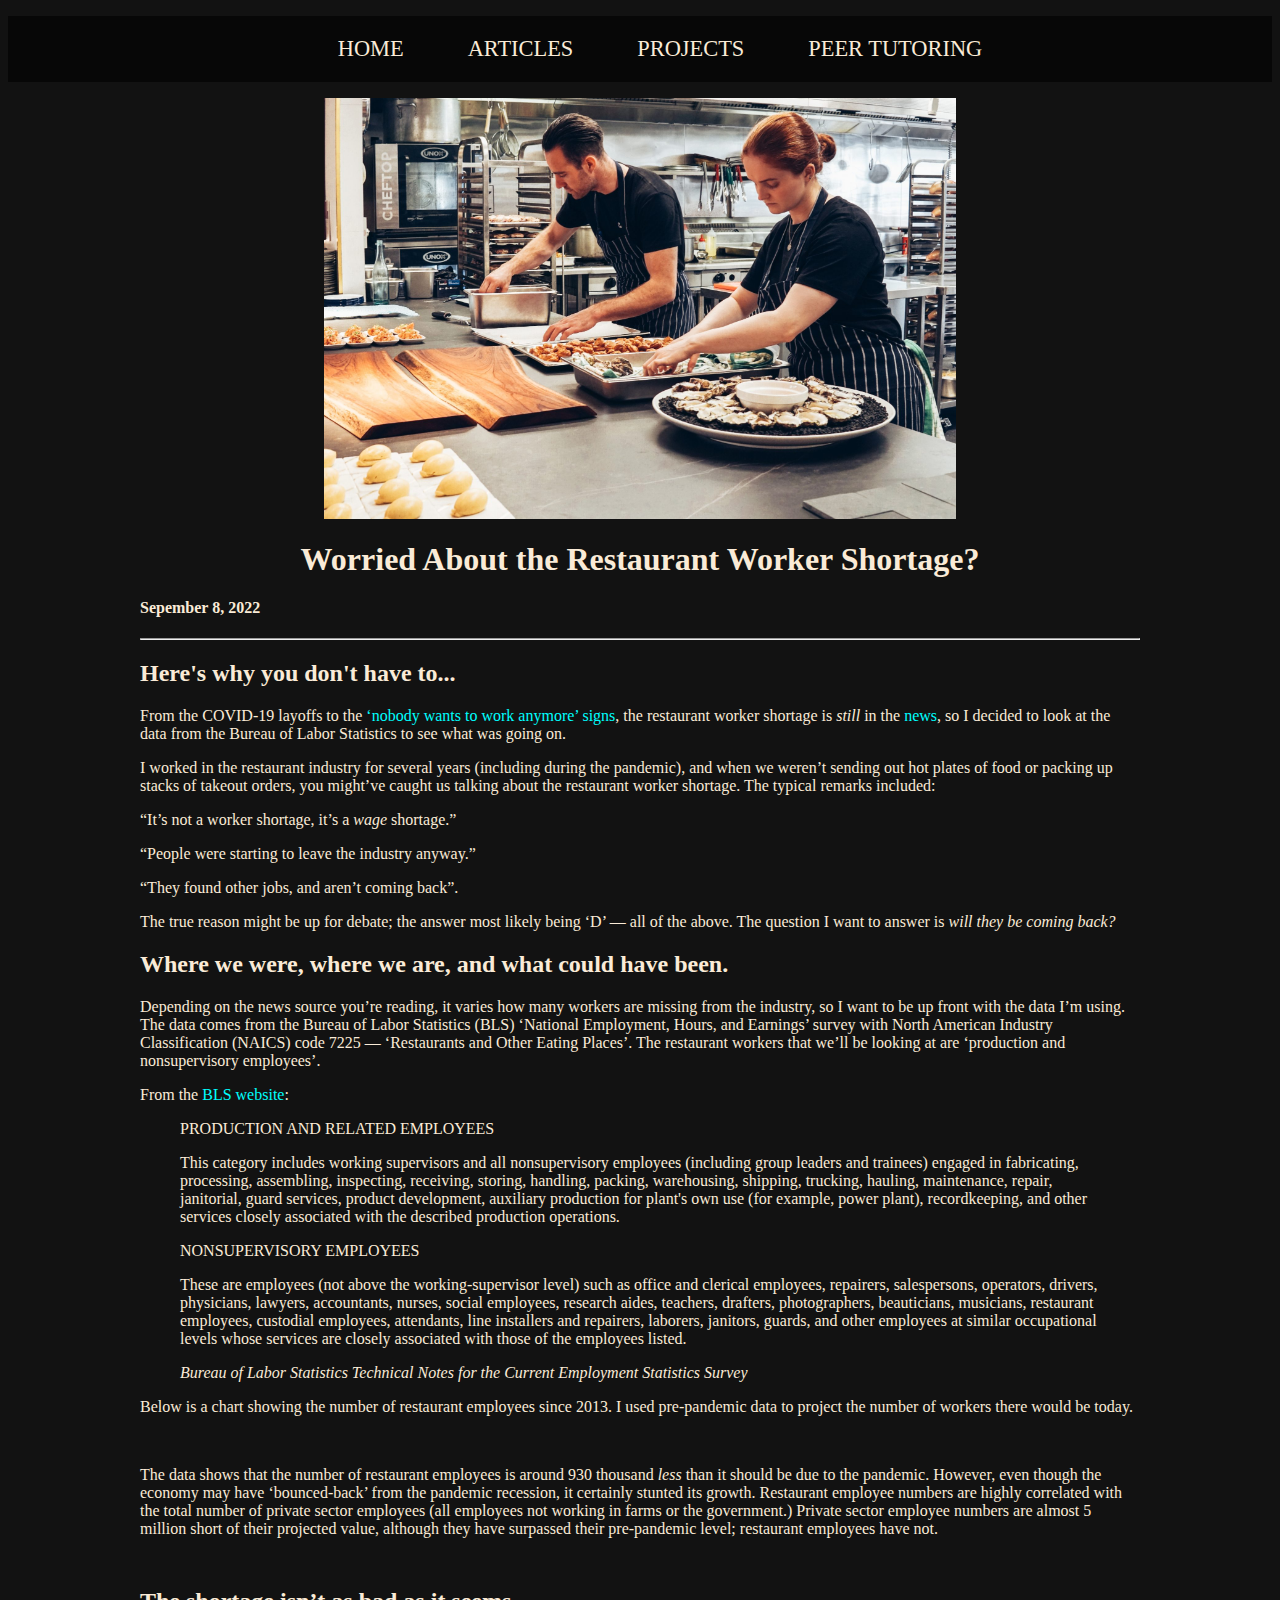
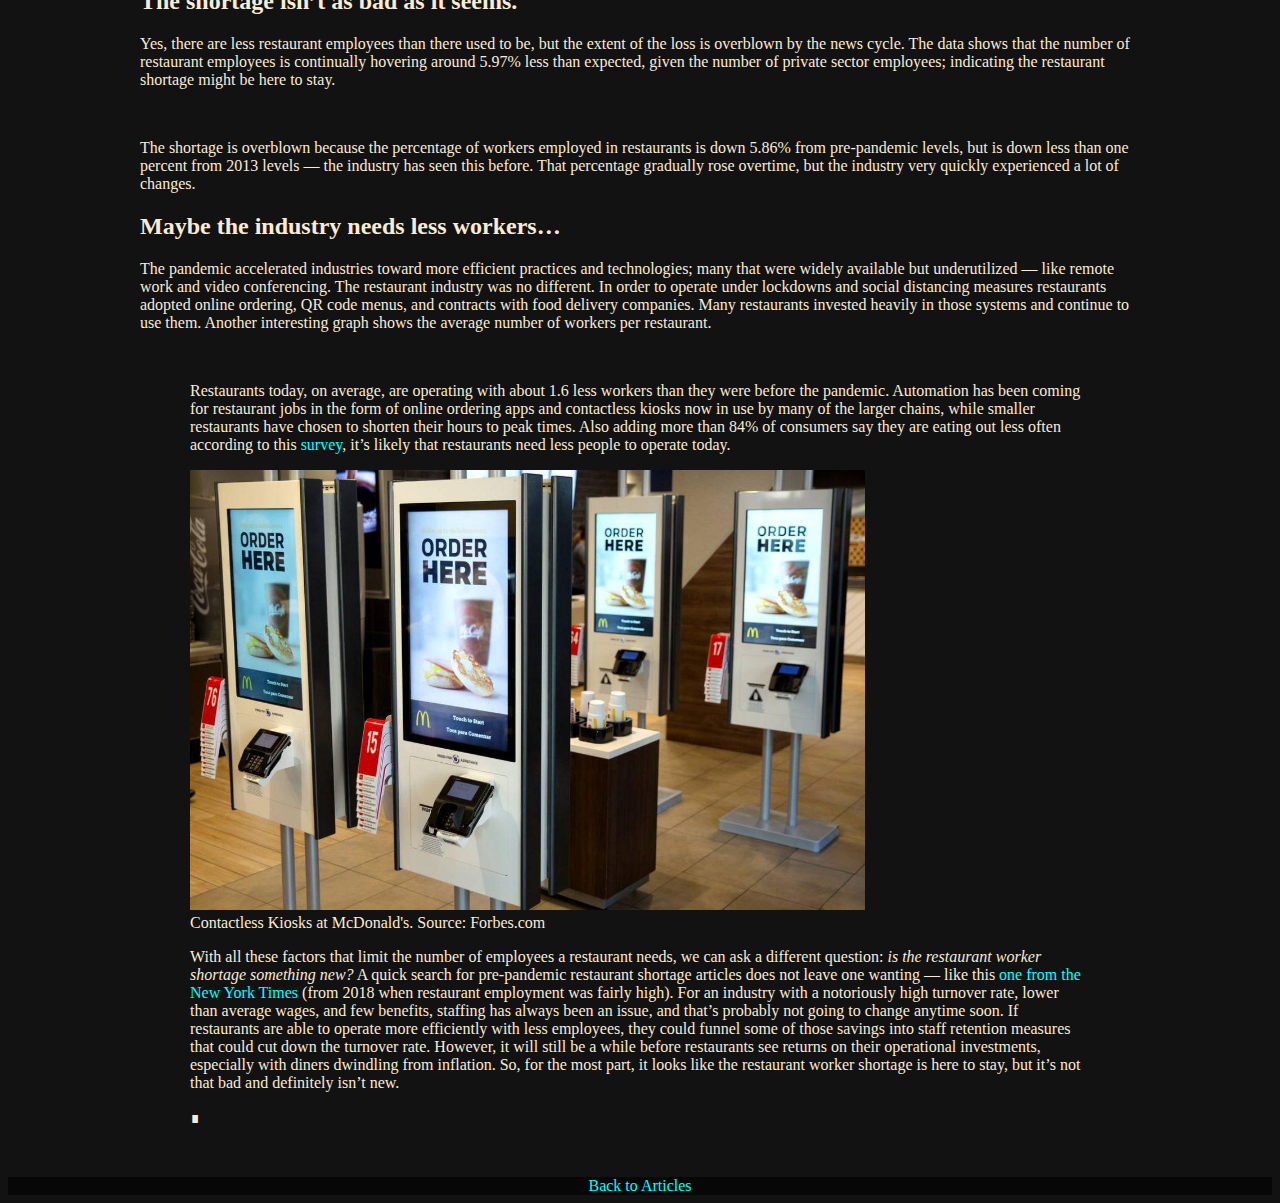
<file: articles/worried_about_restaurant_shortage.html>
<!DOCTYPE html>
<html>

<head>

    <!-- Google tag (gtag.js) -->
    <script async src="https://www.googletagmanager.com/gtag/js?id=G-FD47FPSN6Q"></script>
    <script>
    window.dataLayer = window.dataLayer || [];
    function gtag(){dataLayer.push(arguments);}
    gtag('js', new Date());

    gtag('config', 'G-FD47FPSN6Q');
    </script>

    <meta charset="UTF-8">
    <meta name="viewport" content="width=device-width, initial-scale=1">
    <link rel="stylesheet" type="text/css" href="../css/article.css" />
    <script src="../js/links.js" defer></script>
    <title>Worried About the Restaurant Worker Shortage?</title>
</head>

<body>
    <nav>
        <ul id="menu">
            <li id="linkHome" data-link="../index.html">HOME</li>
            <li id="linkArticles" data-link="index.html">ARTICLES</li>
            <li id="linkProjects" data-link="../projects.html">PROJECTS</li>
            <li id="linkTutoring" data-link="../resources/PeerTutoringFlyer.pdf">PEER TUTORING</li>
        </ul>
    </nav>
    <div id="heading">
        <img src="assets/pexels-elle-hughes-2696064-2048x1365.jpg" alt="Workers in a Kitchen"
            class="title-image">
        <div class="title-text">
            <h1>Worried About the Restaurant Worker Shortage?</h1>
        </div>
    </div>
    <div class="article">
        <h4>Sepember 8, 2022</h4>
        <hr>
        <h2>Here's why you don't have to...</h2>
        <p>
            From the COVID-19 layoffs to the <a href="https://knowyourmeme.com/memes/nobody-wants-to-work-anymore"
                target="_blank" rel="noopener">‘nobody wants to work anymore’ signs</a>, the restaurant worker shortage
            is <em>still </em>in the <a
                href="https://www.washingtonpost.com/food/2022/08/15/restaurant-perks-worker-shortage/" target="_blank"
                rel="noopener">news</a>, so I decided to look at the data from the Bureau of Labor Statistics to see
            what was going on.
        </p>
        <p>
            I worked in the restaurant industry for several years (including during the pandemic), and when we weren’t
            sending out hot plates of food or packing up stacks of takeout orders, you might’ve caught us talking about
            the restaurant worker shortage. The typical remarks included:
        </p>
        <p>“It’s not a worker shortage, it’s a <em>wage </em>shortage.”</p>
        <p>“People were starting to leave the industry anyway.”</p>
        <p>“They found other jobs, and aren’t coming back”.</p>
        <p>The true reason might be up for debate; the answer most likely being ‘D’ — all of the above. The question I
            want to answer is <em>will they be coming back?</em></p>
        <h2>Where we were, where we are, and what could have been.</h2>
        <p>
            Depending on the news source you’re reading, it varies how many workers are missing from the industry, so I
            want to be up front with the data I’m using. The data comes from the Bureau of Labor Statistics (BLS)
            ‘National Employment, Hours, and Earnings’ survey with North American Industry Classification (NAICS) code
            7225 — ‘Restaurants and Other Eating Places’. The restaurant workers that we’ll be looking at are
            ‘production and nonsupervisory employees’.
        </p>
        <p>From the <a href="https://www.bls.gov/web/empsit/cestn.htm" target="_blank" rel="noopener">BLS website</a>:
        </p>
        <blockquote>
            <p>PRODUCTION AND RELATED EMPLOYEES</p>
            <p>
                This category includes working supervisors and all nonsupervisory employees (including group leaders and
                trainees) engaged in fabricating, processing, assembling, inspecting, receiving, storing, handling,
                packing, warehousing, shipping, trucking, hauling, maintenance, repair, janitorial, guard services,
                product development, auxiliary production for plant's own use (for example, power plant), recordkeeping,
                and other services closely associated with the described production operations.
            </p>
            <p>NONSUPERVISORY EMPLOYEES</p>
            <p>These are employees (not above the working-supervisor level) such as office and clerical employees,
                repairers, salespersons, operators, drivers, physicians, lawyers, accountants, nurses, social employees,
                research aides, teachers, drafters, photographers, beauticians, musicians, restaurant employees,
                custodial employees, attendants, line installers and repairers, laborers, janitors, guards, and other
                employees at similar occupational levels whose services are closely associated with those of the
                employees listed.</p>
            <cite>Bureau of Labor Statistics <em>Technical Notes for the Current Employment Statistics
                    Survey</em></cite>
        </blockquote>
        <p>
            Below is a chart showing the number of restaurant employees since 2013. I used pre-pandemic data to project
            the number of workers there would be today.
        </p>
        <div class="tableau">
            <div class="tableauPlaceholder" id="viz1662660658219" style="position: relative"><noscript><a href="#"><img
                            alt=" "
                            src="https://public.tableau.com/static/images/Re/RestaurantWorkerShortage/RestaurantProjection/1_rss.png"
                            style="border: none"></a></noscript><object class="tableauViz" style="display:none;">
                    <param name="host_url" value="https%3A%2F%2Fpublic.tableau.com%2F">
                    <param name="embed_code_version" value="3">
                    <param name="site_root" value="">
                    <param name="name" value="RestaurantWorkerShortage/RestaurantProjection">
                    <param name="tabs" value="no">
                    <param name="toolbar" value="no">
                    <param name="static_image"
                        value="https://public.tableau.com/static/images/Re/RestaurantWorkerShortage/RestaurantProjection/1.png">
                    <param name="animate_transition" value="yes">
                    <param name="display_static_image" value="yes">
                    <param name="display_spinner" value="yes">
                    <param name="display_overlay" value="yes">
                    <param name="display_count" value="yes">
                    <param name="language" value="en-US">
                </object></div>
            <p>
                <script
                    type="text/javascript">                    var divElement = document.getElementById('viz1662660658219'); var vizElement = divElement.getElementsByTagName('object')[0]; vizElement.style.width = '100%'; vizElement.style.height = (divElement.offsetWidth * 0.75) + 'px'; var scriptElement = document.createElement('script'); scriptElement.src = 'https://public.tableau.com/javascripts/api/viz_v1.js'; vizElement.parentNode.insertBefore(scriptElement, vizElement);                </script>
            </p>
        </div>
        <p>
            The data shows that the number of restaurant employees is around 930 thousand <em>less </em>than it should
            be
            due to the pandemic. However, even though the economy may have ‘bounced-back’ from the pandemic recession,
            it certainly stunted its growth. Restaurant employee numbers are highly correlated with the total number of
            private sector employees (all employees not working in farms or the government.) Private sector employee
            numbers are almost 5 million short of their projected value, although they have surpassed their pre-pandemic
            level; restaurant employees have not.
        </p>
        <div class="tableau">
            <div class="tableauPlaceholder" id="viz1662660828021" style="position: relative"><noscript><a href="#"><img
                            alt=" "
                            src="https://public.tableau.com/static/images/Re/RestaurantWorkerShortage/PrivateSectorProjection/1_rss.png"
                            style="border: none"></a></noscript><object class="tableauViz" style="display:none;">
                    <param name="host_url" value="https%3A%2F%2Fpublic.tableau.com%2F">
                    <param name="embed_code_version" value="3">
                    <param name="site_root" value="">
                    <param name="name" value="RestaurantWorkerShortage/PrivateSectorProjection">
                    <param name="tabs" value="no">
                    <param name="toolbar" value="no">
                    <param name="static_image"
                        value="https://public.tableau.com/static/images/Re/RestaurantWorkerShortage/PrivateSectorProjection/1.png">
                    <param name="animate_transition" value="yes">
                    <param name="display_static_image" value="yes">
                    <param name="display_spinner" value="yes">
                    <param name="display_overlay" value="yes">
                    <param name="display_count" value="yes">
                    <param name="language" value="en-US">
                </object></div>
            <p>
                <script
                    type="text/javascript">                    var divElement = document.getElementById('viz1662660828021'); var vizElement = divElement.getElementsByTagName('object')[0]; vizElement.style.width = '100%'; vizElement.style.height = (divElement.offsetWidth * 0.75) + 'px'; var scriptElement = document.createElement('script'); scriptElement.src = 'https://public.tableau.com/javascripts/api/viz_v1.js'; vizElement.parentNode.insertBefore(scriptElement, vizElement);                </script>
            </p>

        </div>
        <h2>The shortage isn’t as bad as it seems.</h2>
        <p>
            Yes, there are less restaurant employees than there used to be, but the extent of the loss is overblown by
            the news cycle. The data shows that the number of restaurant employees is continually hovering around 5.97%
            less than expected, given the number of private sector employees; indicating the restaurant shortage might
            be here to stay.
        </p>
        <div class="tableau">
            <div class="tableauPlaceholder" id="viz1662660987466" style="position: relative"><noscript><a href="#"><img
                            alt=" "
                            src="https://public.tableau.com/static/images/Re/RestaurantWorkerShortage/RestaurantExpected/1_rss.png"
                            style="border: none"></a></noscript><object class="tableauViz" style="display:none;">
                    <param name="host_url" value="https%3A%2F%2Fpublic.tableau.com%2F">
                    <param name="embed_code_version" value="3">
                    <param name="site_root" value="">
                    <param name="name" value="RestaurantWorkerShortage/RestaurantExpected">
                    <param name="tabs" value="no">
                    <param name="toolbar" value="no">
                    <param name="static_image"
                        value="https://public.tableau.com/static/images/Re/RestaurantWorkerShortage/RestaurantExpected/1.png">
                    <param name="animate_transition" value="yes">
                    <param name="display_static_image" value="yes">
                    <param name="display_spinner" value="yes">
                    <param name="display_overlay" value="yes">
                    <param name="display_count" value="yes">
                    <param name="language" value="en-US">
                </object></div>
            <p>
                <script
                    type="text/javascript">                    var divElement = document.getElementById('viz1662660987466'); var vizElement = divElement.getElementsByTagName('object')[0]; vizElement.style.width = '100%'; vizElement.style.height = (divElement.offsetWidth * 0.75) + 'px'; var scriptElement = document.createElement('script'); scriptElement.src = 'https://public.tableau.com/javascripts/api/viz_v1.js'; vizElement.parentNode.insertBefore(scriptElement, vizElement);                </script>
            </p>
        </div>
        <p>
            The shortage is overblown because the percentage of workers employed in restaurants is down 5.86% from
            pre-pandemic levels, but is down less than one percent from 2013 levels — the industry has seen this before.
            That percentage gradually rose overtime, but the industry very quickly experienced a lot of changes.
        </p>
        <h2>Maybe the industry needs less workers…</h2>
        <p>
            The pandemic accelerated industries toward more efficient practices and technologies; many that were widely
            available but underutilized — like remote work and video conferencing. The restaurant industry was no
            different. In order to operate under lockdowns and social distancing measures restaurants adopted online
            ordering, QR code menus, and contracts with food delivery companies. Many restaurants invested heavily in
            those systems and continue to use them. Another interesting graph shows the average number of workers per
            restaurant.
        </p>
        <div class="tableau">
            <div class="tableauPlaceholder" id="viz1662661119575" style="position: relative"><noscript><a href="#"><img
                            alt=" "
                            src="https://public.tableau.com/static/images/Re/RestaurantWorkerShortage/EmployeesperEstablishment/1_rss.png"
                            style="border: none"></a></noscript><object class="tableauViz" style="display:none;">
                    <param name="host_url" value="https%3A%2F%2Fpublic.tableau.com%2F">
                    <param name="embed_code_version" value="3">
                    <param name="site_root" value="">
                    <param name="name" value="RestaurantWorkerShortage/EmployeesperEstablishment">
                    <param name="tabs" value="no">
                    <param name="toolbar" value="no">
                    <param name="static_image"
                        value="https://public.tableau.com/static/images/Re/RestaurantWorkerShortage/EmployeesperEstablishment/1.png">
                    <param name="animate_transition" value="yes">
                    <param name="display_static_image" value="yes">
                    <param name="display_spinner" value="yes">
                    <param name="display_overlay" value="yes">
                    <param name="display_count" value="yes">
                    <param name="language" value="en-US">
                </object></div>
            <p>
                <script
                    type="text/javascript">                    var divElement = document.getElementById('viz1662661119575'); var vizElement = divElement.getElementsByTagName('object')[0]; vizElement.style.width = '100%'; vizElement.style.height = (divElement.offsetWidth * 0.75) + 'px'; var scriptElement = document.createElement('script'); scriptElement.src = 'https://public.tableau.com/javascripts/api/viz_v1.js'; vizElement.parentNode.insertBefore(scriptElement, vizElement);                </script>
            </p>
            <p>
                Restaurants today, on average, are operating with about 1.6 less workers than they were before the
                pandemic. Automation has been coming for restaurant jobs in the form of online ordering apps and
                contactless kiosks now in use by many of the larger chains, while smaller restaurants have chosen to
                shorten their hours to peak times. Also adding more than 84% of consumers say they are eating out less
                often according to this <a
                    href="https://morningconsult.com/2022/06/21/inflation-has-consumers-cutting-back-on-dining-and-meat/"
                    target="_blank" rel="noopener">survey</a>, it’s likely that restaurants need less people to operate
                today.
            </p>
            <img src="assets/mcdonalds-1200x783-1.jpeg" alt="Kiosks at McDonalds" style="max-width: 75%">
            <figcaption>Contactless Kiosks at McDonald's. Source: Forbes.com</figcaption>
            <p>
                With all these factors that limit the number of employees a restaurant needs, we can ask a different
                question: <em>is the restaurant worker shortage something new?</em> A quick search for pre-pandemic
                restaurant shortage articles does not leave one wanting — like this <a
                    href="https://www.nytimes.com/2018/04/05/dining/labor-shortage-restaurants-employment.html"
                    target="_blank" rel="noopener">one from the New York Times</a> (from 2018 when restaurant employment
                was fairly high). For an industry with a notoriously high turnover rate, lower than average wages, and
                few benefits, staffing has always been an issue, and that’s probably not going to change anytime soon.
                If restaurants are able to operate more efficiently with less employees, they could funnel some of those
                savings into staff retention measures that could cut down the turnover rate. However, it will still be a
                while before restaurants see returns on their operational investments, especially with diners dwindling
                from inflation. So, for the most part, it looks like the restaurant worker shortage is here to stay, but
                it’s not that bad and definitely isn’t new.
            </p>
            <p>&#8718</p>
        </div>
    </div>
    <nav>
        <a href="index.html">Back to Articles</a>
    </nav>
</body>

</html>
</file>
<file: css/articleHome.css>
body {
    background-color: #121212;
    font-family: Verdana;
}

nav {
    background: #00000090;
    width: 100%;
    text-align: center;
    color: antiquewhite;
}

nav ul li {
    display: inline-block;
    list-style: none ;
    cursor: pointer;
    margin: 20px 30px;
    font-size: 1.4em;
}

nav ul li:hover {
    color: aqua;
}

.content {
    margin: 8%
}

.article-table {
    display: grid;
    grid-template-columns: 25% 75%;
    grid-row-gap: 15px;
    grid-column-gap: 15px;
    align-items: center;

}

.article-img {
    width: 100%;
    border-radius: 10px;
}

.article-link {
    text-decoration: none;
    color: antiquewhite;
    font-weight: bold;
    font-family:monospace;
    font-size: xx-large;
}

.article-link:hover {
    color: aqua;
}
</file>
<file: css/projects.css>
body {
    background-color: #121212;
    font-family: Verdana;
    color: antiquewhite;
}

nav {
    background: #00000090;
    width: 100%;
    text-align: center;
    color: antiquewhite;
}

nav ul li {
    display: inline-block;
    list-style: none ;
    cursor: pointer;
    margin: 20px 30px;
    font-size: 1.4em;
}

nav ul li:hover {
    color: aqua;
}

a {
    color: aqua;
    text-decoration: none;
}

a:hover {
    font-weight: bold;
}


.card {
    position: relative;
    background-color: #192734;
    padding: 24px;
    box-shadow: 0 0 24px rgba(0, 0, 0, 0.35);
    border-radius: 3%;
    max-width: 1000px;
    width: 85dvw;
    margin-left: auto;
    margin-right: auto;
    margin-top: 10px;
}

.card-title {
    text-align: center;
}


.table-entry {
    background-color: #424242;
    padding: 14px;
    box-shadow: 0 0 24px rgba(0, 0, 0, 0.35);
    width: 80%;
    border-radius: 2%;
    margin-left: auto;
    margin-right: auto;
    margin-top: 10px;
}

.table-entry a {
    font-size: 2em;
}

.img-cards {
    display: grid;
    justify-content: center;
}

.img-card {
    min-width: 200px;
    margin: 1%;
    max-width: 600px;
    background-color: #424242;
    padding: 10px;
}

.img-card img {
    width: 100%;
}

.img-card p {
    text-align: center;
    font-size: .8em;
}


.updated {
    position: absolute;
    top: 1%;
    left: 3%;
    font-size: 0.7em;
}

.github-view {
    display: flex;
    position: absolute;
    align-items: center;
    top: 1%;
    right: 3%;
    background-color: #9e9e9e3c;
    padding: 0.5%;
    border-radius: 3%;
}

.github-view img {
    height: 5dvh
}
</file>
<file: css/article.css>
body {
    background-color: #121212;
    font-family: Verdana;
    color: antiquewhite;
}

nav {
    background: #00000090;
    width: 100%;
    text-align: center;
    color: antiquewhite;
}

nav ul li {
    display: inline-block;
    list-style: none ;
    cursor: pointer;
    margin: 20px 30px;
    font-size: 1.4em;
}

nav ul li:hover {
    color: aqua;
}

.heading {
    width: 100%;
    height: 40vh;
    background-position: center;
    background-size: cover;
}

.title-text {
    text-align: center;
}

.title-image {
    width: 50%;
    margin-left: auto;
    margin-right: auto;
    display: block;
}

.tableau {
    margin: 5%;
}

.article {
    display: block;
    margin-left: auto;
    margin-right: auto;
    max-width: 1000px;
}

a {
    text-decoration: none;
    color: aqua;
}
</file>
